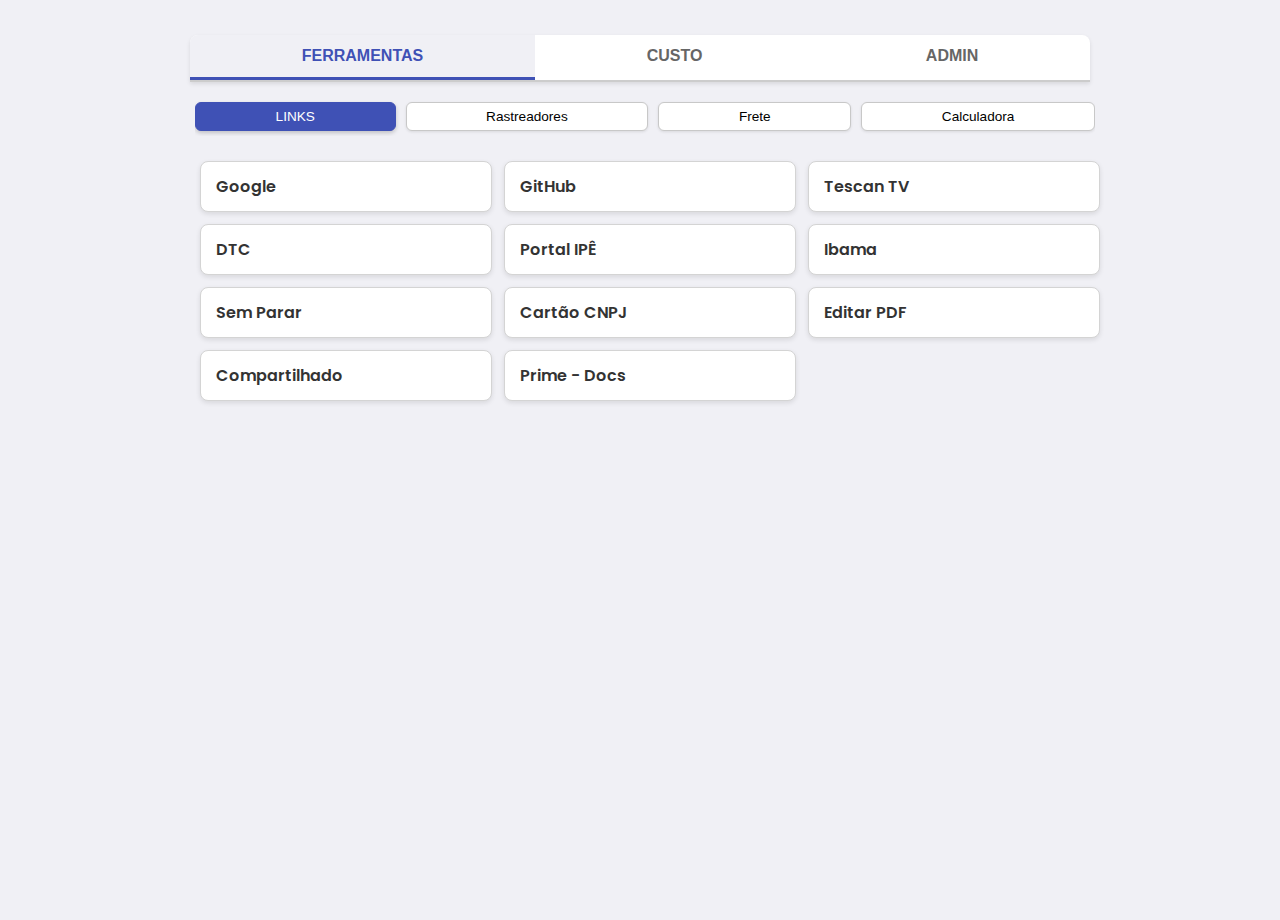
<file: index.html>
<html lang="pt-BR" data-lt-installed="true"><head>
    <meta charset="UTF-8">
    <meta name="viewport" content="width=device-width, initial-scale=1.0">
    <title>Ferramentas Essenciais e Custo</title>
    
    <link href="https://fonts.googleapis.com/css2?family=Poppins:wght@400;600;700&amp;display=swap" rel="stylesheet">
    
    <style>
        /* -------------------------------------- */
        /* CSS: ESTILO GERAL E CORES PADRÃO */
        /* -------------------------------------- */
        :root {
            /* Cores Azuis e Cinzas (Minimalista) */
            --primary-color: #3f51b5; /* Azul Escuro Sutil (Contraste principal) */
            --primary-hover: #303f9f;
            --background-color: #f0f0f5; /* Cinza Claro Suave para o corpo */
            --card-bg: #ffffff; /* Fundo de cartões/contêineres */
            --shadow-light: rgba(0, 0, 0, 0.1);
            --shadow-dark: rgba(0, 0, 0, 0.2);
            
            /* Cores de Destaque */
            --delete-color: #d32f2f; /* Vermelho para deletar */
            --admin-color: #ffb300; /* Amarelo/Laranja para Admin/Atenção */
            --success-color: #43a047; /* Verde para Sucesso/Gerar */
            --operator-color: #ff9800; /* Laranja para Operadores da Calculadora */
            
            --spacing-unit: 10px;
        }

        body {
            font-family: 'Poppins', sans-serif;
            background-color: var(--background-color);
            display: flex;
            flex-direction: column;
            align-items: center;
            min-height: 100vh;
            margin: 0;
            padding: var(--spacing-unit) 5px;
            color: #333;
            transition: background-color 0.3s;
        }

        header {
            width: 100%;
            max-width: 900px;
            text-align: center;
            margin-bottom: 5px;
            padding: 0 5px; 
            min-height: 10px;
        }
        
        h2 {
            font-size: 1.4em;
            color: #444;
            border-bottom: 2px solid var(--primary-color);
            padding-bottom: 5px;
            margin-bottom: 15px;
            text-align: center;
        }

        /* -------------------------------------- */
        /* CONTROLES DE ABAS (TABS) - PADRÃO APLICADO */
        /* -------------------------------------- */
        #tab-container {
            width: 100%;
            max-width: 900px;
            margin-top: 10px;
        }

        #tabs-menu {
            display: flex;
            justify-content: space-around; 
            border-bottom: 2px solid #ccc;
            flex-wrap: nowrap; 
            box-shadow: 0 2px 4px var(--shadow-light);
            background-color: var(--card-bg); /* Fundo para as abas */
            border-radius: 8px 8px 0 0;
            overflow: hidden;
        }

        .tab-button {
            flex-grow: 1; 
            padding: 12px 5px; 
            cursor: pointer;
            font-size: 1em;
            background: transparent; /* Fundo transparente para coesão */
            border: none;
            border-bottom: 3px solid transparent;
            font-weight: 600;
            color: #666;
            transition: all 0.3s ease; 
            white-space: nowrap; 
            text-align: center;
            margin: 0;
        }

        .tab-button:hover {
             background-color: var(--background-color);
             color: var(--primary-color);
        }

        .tab-button.active {
            border-bottom-color: var(--primary-color);
            color: var(--primary-color);
            background-color: var(--background-color);
        }
        
        /* Sub-Abas - PADRÃO APLICADO */
        #sub-tabs {
            display: flex;
            justify-content: center;
            margin: 15px 0;
            gap: 10px;
            flex-wrap: nowrap; /* Impede a quebra de linha por padrão */
            overflow-x: auto; /* Permite scroll horizontal se não couber */
            padding: 5px 0;
        }
        
        #sub-tabs .sub-tab-button {
            padding: 6px 8px; /* Reduzido para mobile */
            background-color: var(--card-bg); 
            border: 1px solid #c8c8c8;
            border-radius: 6px;
            font-size: 0.85em; /* Reduzido para mobile */
            cursor: pointer;
            font-weight: 500;
            transition: all 0.2s ease;
            box-shadow: 0 1px 3px var(--shadow-light);
            margin: 0;
            white-space: nowrap; /* Garante que os botões não quebrem o texto */
            flex-grow: 1;
        }
        
        #sub-tabs .sub-tab-button:hover {
            background-color: var(--background-color);
        }

        #sub-tabs .sub-tab-button.active {
            background-color: var(--primary-color);
            color: white;
            border-color: var(--primary-color);
            box-shadow: 0 2px 4px var(--shadow-dark);
        }

        .sub-tab-content {
            display: none;
            animation: fadeIn 0.4s;
        }

        .sub-tab-content.active {
            display: block;
        }

        .tab-content {
            display: none;
            padding: 0 5px;
            width: 100%;
            max-width: 900px;
        }

        .tab-content.active {
            display: block;
        }
        
        /* -------------------------------------- */
        /* LINKS COMO BOTÕES (PADRÃO APLICADO) */
        /* -------------------------------------- */
        
        #links-grid {
            display: grid;
            grid-template-columns: repeat(auto-fit, minmax(280px, 1fr)); 
            gap: 12px;
            max-width: 900px;
            width: 100%;
            padding: 10px 5px;
        }
        
        .link-item {
            /* Mantém o estilo limpo e clicável */
            display: flex;
            justify-content: space-between;
            align-items: center;
            text-decoration: none;
            color: #333;
            padding: 12px 15px;
            border-radius: 8px;
            background-color: var(--card-bg); 
            border: 1px solid #d4d4d4;
            box-shadow: 0 2px 5px var(--shadow-light);
            transition: all 0.2s ease;
            cursor: move; /* Cursor de movimento para indicar o Drag and Drop */
            overflow: hidden;
            font-weight: 600;
        }
        
        .link-item:hover {
            background-color: var(--background-color);
            transform: translateY(-2px);
            box-shadow: 0 4px 8px var(--shadow-dark);
        }
        
        /* Estilos Drag and Drop */
        .dragging {
            opacity: 0.4;
            transform: scale(0.98);
        }
        .drop-target-above {
            border-top: 3px solid var(--primary-color);
            padding-top: 9px; 
        }
        .drop-target-below {
            border-bottom: 3px solid var(--primary-color);
            padding-bottom: 9px;
        }

        .link-item .link-label {
            font-size: 1em;
            white-space: nowrap;
            overflow: hidden;
            text-overflow: ellipsis;
            flex-grow: 1;
            padding-right: 10px;
        }

        .link-item .delete-btn {
            background-color: var(--delete-color);
            color: white;
            border: none;
            border-radius: 4px;
            padding: 4px 8px;
            font-size: 0.8em;
            font-weight: 700;
            cursor: pointer;
            transition: background-color 0.2s;
        }
        
        .link-item .delete-btn:hover {
            background-color: #a30000;
        }
        
        /* -------------------------------------- */
        /* FORMULÁRIOS E INPUTS (PADRÃO APLICADO) */
        /* -------------------------------------- */
        
        .link-form-container {
            padding: 15px;
            border-radius: 8px;
            background-color: var(--card-bg);
            box-shadow: 0 4px 10px var(--shadow-light);
            margin-bottom: 15px;
        }

        input[type="text"], input[type="number"], input[type="password"], select, textarea, .link-form button {
            /* Estilo Padrão para TODOS os Inputs */
            padding: 10px;
            border: 1px solid #dcdde1;
            border-radius: 6px;
            box-sizing: border-box;
            font-size: 1em;
            transition: border-color 0.2s, box-shadow 0.2s;
            width: 100%; /* Garante que ocupam todo o espaço disponível */
            margin-bottom: 8px; /* Espaçamento padrão */
        }

        input:focus, select:focus, textarea:focus {
            border-color: var(--primary-color);
            box-shadow: 0 0 0 2px rgba(63, 81, 181, 0.2);
            outline: none;
        }

        .link-form button, #generator-btn, #admin-login-btn, #admin-auth-btn {
            /* Estilo Padrão para TODOS os Botões */
            cursor: pointer;
            font-weight: 600;
            color: white;
            border: none;
            padding: 10px;
            border-radius: 6px;
            transition: background-color 0.2s, transform 0.1s;
        }
        
        .link-form button[type="submit"], #add-category-btn {
            background-color: var(--primary-color);
        }

        .link-form button[type="submit"]:hover, #add-category-btn:hover {
            background-color: var(--primary-hover);
        }
        
        /* -------------------------------------- */
        /* ADMIN: GERENCIAMENTO DE CATEGORIAS */
        /* -------------------------------------- */
        #category-list {
            list-style: none;
            padding: 0;
            margin-top: 10px;
        }
        .category-item {
            display: flex;
            justify-content: space-between;
            align-items: center;
            padding: 8px 10px;
            border-bottom: 1px solid #eee;
            font-weight: 500;
        }
        .category-item:last-child {
            border-bottom: none;
        }
        .category-item button {
            background-color: var(--delete-color);
            color: white;
            border: none;
            border-radius: 4px;
            padding: 2px 6px;
            font-size: 0.8em;
            cursor: pointer;
        }
        .category-item button:hover {
            background-color: #a30000;
        }


        /* -------------------------------------- */
        /* CALCULADORA PADRÃO (VISUAL ARRUMADO) */
        /* -------------------------------------- */

        #basic-calculator {
            max-width: 300px;
            margin: 15px auto;
            background-color: var(--card-bg);
            border-radius: 12px;
            box-shadow: 0 6px 15px var(--shadow-dark);
            padding: 15px;
        }

        #calc-display {
            background-color: #e0e0e0; /* Fundo levemente cinza no visor */
            color: #1a1a1a;
            font-size: 2.5em;
            padding: 20px 10px;
            border-radius: 8px;
            margin-bottom: 15px;
            text-align: right;
            overflow-x: auto;
            font-weight: 300;
        }
        
        #calc-buttons {
            display: grid;
            grid-template-columns: repeat(4, 1fr);
            gap: 10px; /* Espaçamento entre os botões */
        }

        #calc-buttons button {
            padding: 18px 0; 
            font-size: 1.2em;
            background-color: #f8f8f8;
            border: none;
            border-radius: 50%; /* Botões Circulares */
            box-shadow: 0 2px 5px var(--shadow-light);
            cursor: pointer;
            font-weight: 600;
            transition: all 0.2s ease;
        }
        
        #calc-buttons button:hover {
            background-color: #fff;
            box-shadow: 0 4px 8px rgba(0, 0, 0, 0.15);
        }
        
        #calc-buttons button:active {
            transform: scale(0.95);
        }

        /* Cores Específicas da Calculadora */
        .operator {
            background-color: var(--operator-color) !important; 
            color: white;
        }
        .operator:hover {
            background-color: #e08e00 !important;
        }
        
        .clear-btn, .sign-btn, .percent-btn {
            background-color: #c8c8c8 !important; /* Cinza claro para funções */
            color: #333;
        }
        .clear-btn:hover, .sign-btn:hover, .percent-btn:hover {
             background-color: #b0b0b0 !important;
        }
        
        .equals-btn {
            background-color: var(--primary-color) !important; 
            color: white;
        }
        .equals-btn:hover {
            background-color: var(--primary-hover) !important;
        }
        
        /* Botão 0 ocupando duas colunas */
        #calc-buttons button[style*="grid-column: span 2;"] {
            border-radius: 30px; /* Arredondamento para o botão estendido */
        }
        
        /* -------------------------------------- */
        /* CALCULADORA CUSTO (PADRÃO APLICADO) */
        /* -------------------------------------- */

        #calculator-diesel-container { 
            max-width: 450px;
            margin: 0 auto;
        }
        
        .calc-input-group label {
            display: block;
            margin-bottom: 4px;
            font-weight: 500;
            color: #555;
            font-size: 0.95em;
        }

        #calc-result-box {
            margin-top: 20px;
            padding: 15px;
            background-color: var(--background-color);
            border-radius: 8px;
            border: 1px dashed #ccc;
        }

        #calc-result-box h4 {
            color: var(--primary-color);
            margin-top: 0;
            margin-bottom: 10px;
            text-align: center;
            border-bottom: 1px solid var(--primary-color);
            padding-bottom: 5px;
        }

        .result-grid {
            display: grid;
            grid-template-columns: repeat(2, 1fr);
            gap: 15px;
        }
        
        .result-item {
            background-color: var(--card-bg);
            padding: 10px;
            border-radius: 6px;
            text-align: center;
            box-shadow: 0 1px 4px var(--shadow-light);
        }

        .result-value {
            display: block;
            font-size: 1.2em;
            font-weight: 700;
            color: #1a1a1a;
        }

        .result-label {
            display: block;
            font-size: 0.8em;
            color: #777;
            margin-top: 3px;
        }


        /* -------------------------------------- */
        /* MEDIA QUERIES (RESPONSIVIDADE) */
        /* -------------------------------------- */
        @media (max-width: 600px) {
            
            .tab-button {
                padding: 10px 5px;
                font-size: 0.9em;
            }
            
            #links-grid {
                grid-template-columns: 1fr;
            }
            
            /* Calculadora Padrão */
            #basic-calculator {
                 max-width: 95%;
            }
             #calc-buttons button {
                padding: 14px 0;
                font-size: 1.1em;
                border-radius: 8px; /* No celular, botões quadrados são mais fáceis */
            }
            #calc-buttons button[style*="grid-column: span 2;"] {
                border-radius: 8px; 
            }
            
            /* Calculadora Custo */
            #calculator-diesel-container {
                 max-width: 95%;
            }
            .result-grid {
                grid-template-columns: 1fr; 
            }
        }
        
        /* Animação Padrão */
        @keyframes fadeIn {
            from { opacity: 0; transform: translateY(5px); }
            to { opacity: 1; transform: translateY(0); }
        }
    </style>
<style>._button_10caf_25{border-radius:8px;border:unset;cursor:pointer;transition:.3s}._button_10caf_25:disabled{opacity:.3;cursor:not-allowed}._button_default_10caf_35{background:transparent;color:#43434e}._button_default_10caf_35:hover{background:#f3f4f7}._button_default_10caf_35:active{background:#8e8e8e}._button_default_10caf_35 ._svg_10caf_45 *{fill:#43434e}._button_primary_10caf_48{background:#007eff;color:#fff}._button_primary_10caf_48:hover{background:#3398ff}._button_primary_10caf_48:active{background:#66b2ff}._button_primary_10caf_48 ._svg_10caf_45 *{fill:#fff}._button_link_10caf_61{background:transparent;color:#007eff}._button_link_10caf_61:hover{color:#3398ff}._button_link_10caf_61:active{color:#66b2ff}._button_link_10caf_61 ._svg_10caf_45 *{fill:#007eff}._button_link_10caf_61 ._svg_10caf_45 *:hover{fill:#3398ff}._button_link_10caf_61 ._svg_10caf_45 *:active{fill:#66b2ff}._button_large_10caf_80{padding:12px 16px}._button_large_10caf_80 *{font-size:16px}._button_medium_10caf_86{padding:8px 16px}._button_medium_10caf_86 *{font-size:16px}._button_small_10caf_92{padding:4px;min-height:24px}._button_small_10caf_92 *{font-size:12px}._flexBox_9xdww_14{flex-flow:unset}._gap_extraTiny_9xdww_18{gap:2px}._gap_tiny_9xdww_22{gap:4px}._gap_extraSmall_9xdww_26{gap:6px}._gap_small_9xdww_30{gap:8px}._gap_medium_9xdww_34{gap:16px}._gap_normal_9xdww_38{gap:24px}._gap_large_9xdww_42{gap:32px}._gap_xLarge_9xdww_46{gap:48px}._gap_xxLarge_9xdww_50{gap:56px}._gap_extraLarge_9xdww_54{gap:64px}._column_9xdww_58{flex-direction:column!important}._flexWrap_9xdww_62{flex-wrap:wrap}._popover_12uvb_1{position:fixed;padding:8px 10px;z-index:2147483647;background:#31363de6;border-radius:4px;color:#fff;font-size:14px}._buttons_12uvb_11{position:fixed;top:0;right:0;padding:8px;z-index:2147483647}._popup_hcu7e_1{position:fixed;z-index:2147483649;background:#ffffffe6;border-radius:4px;color:#000;font-size:14px;line-height:1.286;width:350px;-webkit-backdrop-filter:blur(2px);backdrop-filter:blur(2px);box-shadow:0 0 7px -5px #000}._popup_hcu7e_1:before{border-color:rgba(255,255,255,.9) transparent;border-width:0 7px 7px 7px;left:7px;top:-7px;border-style:solid;content:".";display:block;height:0;position:absolute;text-indent:-30000px;width:0}._color_hcu7e_27{width:20px;height:20px;cursor:pointer;flex-shrink:0}._styleContainer_hcu7e_34{white-space:nowrap;overflow:hidden;text-overflow:ellipsis}._extraTiny_dg7lc_14{padding:2px}._extraTinyVR_dg7lc_18{padding-top:2px;padding-bottom:2px}._extraTinyHR_dg7lc_23{padding-left:2px;padding-right:2px}._extraTinyTop_dg7lc_28{padding-top:2px}._extraTinyRight_dg7lc_32{padding-right:2px}._extraTinyBottom_dg7lc_36{padding-bottom:2px}._extraTinyLeft_dg7lc_40{padding-left:2px}._tiny_dg7lc_44{padding:4px}._tinyVR_dg7lc_48{padding-top:4px;padding-bottom:4px}._tinyHR_dg7lc_53{padding-left:4px;padding-right:4px}._tinyTop_dg7lc_58{padding-top:4px}._tinyRight_dg7lc_62{padding-right:4px}._tinyBottom_dg7lc_66{padding-bottom:4px}._tinyLeft_dg7lc_70{padding-left:4px}._extraSmall_dg7lc_74{padding:6px}._extraSmallVR_dg7lc_78{padding-top:6px;padding-bottom:6px}._extraSmallHR_dg7lc_83{padding-left:6px;padding-right:6px}._extraSmallTop_dg7lc_88{padding-top:6px}._extraSmallRight_dg7lc_92{padding-right:6px}._extraSmallBottom_dg7lc_96{padding-bottom:6px}._extraSmallLeft_dg7lc_100{padding-left:6px}._small_dg7lc_104{padding:8px}._smallVR_dg7lc_108{padding-top:8px;padding-bottom:8px}._smallHR_dg7lc_113{padding-left:8px;padding-right:8px}._smallTop_dg7lc_118{padding-top:8px}._smallRight_dg7lc_122{padding-right:8px}._smallBottom_dg7lc_126{padding-bottom:8px}._smallLeft_dg7lc_130{padding-left:8px}._medium_dg7lc_134{padding:16px}._mediumVR_dg7lc_138{padding-top:16px;padding-bottom:16px}._mediumHR_dg7lc_143{padding-left:16px;padding-right:16px}._mediumTop_dg7lc_148{padding-top:16px}._mediumRight_dg7lc_152{padding-right:16px}._mediumBottom_dg7lc_156{padding-bottom:16px}._mediumLeft_dg7lc_160{padding-left:16px}._normal_dg7lc_164{padding:24px}._normalVR_dg7lc_168{padding-top:24px;padding-bottom:24px}._normalHR_dg7lc_173{padding-left:24px;padding-right:24px}._normalTop_dg7lc_178{padding-top:24px}._normalRight_dg7lc_182{padding-right:24px}._normalBottom_dg7lc_186{padding-bottom:24px}._normalLeft_dg7lc_190{padding-left:24px}._large_dg7lc_194{padding:32px}._largeVR_dg7lc_198{padding-top:32px;padding-bottom:32px}._largeHR_dg7lc_203{padding-left:32px;padding-right:32px}._largeTop_dg7lc_208{padding-top:32px}._largeRight_dg7lc_212{padding-right:32px}._largeBottom_dg7lc_216{padding-bottom:32px}._largeLeft_dg7lc_220{padding-left:32px}._xLarge_dg7lc_224{padding:48px}._xLargeVR_dg7lc_228{padding-top:48px;padding-bottom:48px}._xLargeHR_dg7lc_233{padding-left:48px;padding-right:48px}._xLargeTop_dg7lc_238{padding-top:48px}._xLargeRight_dg7lc_242{padding-right:48px}._xLargeBottom_dg7lc_246{padding-bottom:48px}._xLargeLeft_dg7lc_250{padding-left:48px}._xxLarge_dg7lc_254{padding:56px}._xxLargeVR_dg7lc_258{padding-top:56px;padding-bottom:56px}._xxLargeHR_dg7lc_263{padding-left:56px;padding-right:56px}._xxLargeTop_dg7lc_268{padding-top:56px}._xxLargeRight_dg7lc_272{padding-right:56px}._xxLargeBottom_dg7lc_276{padding-bottom:56px}._xxLargeLeft_dg7lc_280{padding-left:56px}._extraLarge_dg7lc_284{padding:64px}._extraLargeVR_dg7lc_288{padding-top:64px;padding-bottom:64px}._extraLargeHR_dg7lc_293{padding-left:64px;padding-right:64px}._extraLargeTop_dg7lc_298{padding-top:64px}._extraLargeRight_dg7lc_302{padding-right:64px}._extraLargeBottom_dg7lc_306{padding-bottom:64px}._extraLargeLeft_dg7lc_310{padding-left:64px}._size_tiny_ldink_23,._size_tiny_ldink_23 *{font-size:12px}._size_small_ldink_27,._size_small_ldink_27 *{font-size:16px}._size_medium_ldink_31,._size_medium_ldink_31 *{font-size:18px}._size_large_ldink_35,._size_large_ldink_35 *{font-size:32px}._weight_thin_ldink_39,._weight_thin_ldink_39 *{font-weight:100}._weight_extraLight_ldink_43,._weight_extraLight_ldink_43 *{font-weight:200}._weight_light_ldink_47,._weight_light_ldink_47 *{font-weight:300}._weight_normal_ldink_51,._weight_normal_ldink_51 *{font-weight:400}._weight_medium_ldink_55,._weight_medium_ldink_55 *{font-weight:500}._weight_semiBold_ldink_59,._weight_semiBold_ldink_59 *{font-weight:600}._weight_bold_ldink_63,._weight_bold_ldink_63 *{font-weight:700}._weight_extraBold_ldink_67,._weight_extraBold_ldink_67 *{font-weight:800}._lineHeight_ldink_71{line-height:100%}._secondary_ldink_75{color:#8e8e8e}._modal_ib2ay_25{position:fixed;top:0;left:0;width:100%;height:100%;display:flex;justify-content:center;align-items:center;z-index:2147483649}._modal_ib2ay_25 ._background_ib2ay_36{position:absolute;top:0;left:0;width:100%;height:100%;transition:.3s;opacity:0;overflow:auto;background-color:color-mix(in srgb,#000000 60%,white 0%);-webkit-backdrop-filter:blur(2px);backdrop-filter:blur(2px)}._modal_ib2ay_25 ._window_ib2ay_48{min-width:280px;max-width:560px;background:#fff;border-radius:6px;padding:16px;z-index:1;position:relative;opacity:0;transform:scale(.01);transition:.3s;display:flex;flex-direction:column;box-shadow:0 2px 6px 2px #00000026,0 1px 2px #0000004d;overflow:auto}._modal_ib2ay_25 ._window_ib2ay_48 ._loading_ib2ay_64{position:absolute;width:100%;height:100%;top:0;left:0;background:#000000b3}._modal_ib2ay_25 ._window_ib2ay_48 ._loading_ib2ay_64 img{width:100px}._modal_visible_ib2ay_76 ._background_ib2ay_36{opacity:1}._modal_visible_ib2ay_76 ._window_ib2ay_48{opacity:1;transform:scale(1)}._modal_hidden_ib2ay_83 ._background_ib2ay_36{opacity:0}._modal_hidden_ib2ay_83 ._window_ib2ay_48{opacity:0;transform:scale(.01)}._modal_hiddenDone_ib2ay_90 ._background_ib2ay_36{opacity:0}._modal_hiddenDone_ib2ay_90 ._window_ib2ay_48{opacity:0;transform:scale(.01)}._color_13dyv_1{padding:0 8px;border-radius:8px;width:100%;box-shadow:0 0 7px -5px #000;font-weight:800;flex-shrink:0}
</style><meta id="dcngeagmmhegagicpcmpinaoklddcgon"><meta id="hcbeidgfmkgomnehecnfelbcppoifoee" name="Fiorilli Web Extension"><style>._button_10caf_25{border-radius:8px;border:unset;cursor:pointer;transition:.3s}._button_10caf_25:disabled{opacity:.3;cursor:not-allowed}._button_default_10caf_35{background:transparent;color:#43434e}._button_default_10caf_35:hover{background:#f3f4f7}._button_default_10caf_35:active{background:#8e8e8e}._button_default_10caf_35 ._svg_10caf_45 *{fill:#43434e}._button_primary_10caf_48{background:#007eff;color:#fff}._button_primary_10caf_48:hover{background:#3398ff}._button_primary_10caf_48:active{background:#66b2ff}._button_primary_10caf_48 ._svg_10caf_45 *{fill:#fff}._button_link_10caf_61{background:transparent;color:#007eff}._button_link_10caf_61:hover{color:#3398ff}._button_link_10caf_61:active{color:#66b2ff}._button_link_10caf_61 ._svg_10caf_45 *{fill:#007eff}._button_link_10caf_61 ._svg_10caf_45 *:hover{fill:#3398ff}._button_link_10caf_61 ._svg_10caf_45 *:active{fill:#66b2ff}._button_large_10caf_80{padding:12px 16px}._button_large_10caf_80 *{font-size:16px}._button_medium_10caf_86{padding:8px 16px}._button_medium_10caf_86 *{font-size:16px}._button_small_10caf_92{padding:4px;min-height:24px}._button_small_10caf_92 *{font-size:12px}._flexBox_9xdww_14{flex-flow:unset}._gap_extraTiny_9xdww_18{gap:2px}._gap_tiny_9xdww_22{gap:4px}._gap_extraSmall_9xdww_26{gap:6px}._gap_small_9xdww_30{gap:8px}._gap_medium_9xdww_34{gap:16px}._gap_normal_9xdww_38{gap:24px}._gap_large_9xdww_42{gap:32px}._gap_xLarge_9xdww_46{gap:48px}._gap_xxLarge_9xdww_50{gap:56px}._gap_extraLarge_9xdww_54{gap:64px}._column_9xdww_58{flex-direction:column!important}._flexWrap_9xdww_62{flex-wrap:wrap}._popover_12uvb_1{position:fixed;padding:8px 10px;z-index:2147483647;background:#31363de6;border-radius:4px;color:#fff;font-size:14px}._buttons_12uvb_11{position:fixed;top:0;right:0;padding:8px;z-index:2147483647}._popup_hcu7e_1{position:fixed;z-index:2147483649;background:#ffffffe6;border-radius:4px;color:#000;font-size:14px;line-height:1.286;width:350px;-webkit-backdrop-filter:blur(2px);backdrop-filter:blur(2px);box-shadow:0 0 7px -5px #000}._popup_hcu7e_1:before{border-color:rgba(255,255,255,.9) transparent;border-width:0 7px 7px 7px;left:7px;top:-7px;border-style:solid;content:".";display:block;height:0;position:absolute;text-indent:-30000px;width:0}._color_hcu7e_27{width:20px;height:20px;cursor:pointer;flex-shrink:0}._styleContainer_hcu7e_34{white-space:nowrap;overflow:hidden;text-overflow:ellipsis}._extraTiny_dg7lc_14{padding:2px}._extraTinyVR_dg7lc_18{padding-top:2px;padding-bottom:2px}._extraTinyHR_dg7lc_23{padding-left:2px;padding-right:2px}._extraTinyTop_dg7lc_28{padding-top:2px}._extraTinyRight_dg7lc_32{padding-right:2px}._extraTinyBottom_dg7lc_36{padding-bottom:2px}._extraTinyLeft_dg7lc_40{padding-left:2px}._tiny_dg7lc_44{padding:4px}._tinyVR_dg7lc_48{padding-top:4px;padding-bottom:4px}._tinyHR_dg7lc_53{padding-left:4px;padding-right:4px}._tinyTop_dg7lc_58{padding-top:4px}._tinyRight_dg7lc_62{padding-right:4px}._tinyBottom_dg7lc_66{padding-bottom:4px}._tinyLeft_dg7lc_70{padding-left:4px}._extraSmall_dg7lc_74{padding:6px}._extraSmallVR_dg7lc_78{padding-top:6px;padding-bottom:6px}._extraSmallHR_dg7lc_83{padding-left:6px;padding-right:6px}._extraSmallTop_dg7lc_88{padding-top:6px}._extraSmallRight_dg7lc_92{padding-right:6px}._extraSmallBottom_dg7lc_96{padding-bottom:6px}._extraSmallLeft_dg7lc_100{padding-left:6px}._small_dg7lc_104{padding:8px}._smallVR_dg7lc_108{padding-top:8px;padding-bottom:8px}._smallHR_dg7lc_113{padding-left:8px;padding-right:8px}._smallTop_dg7lc_118{padding-top:8px}._smallRight_dg7lc_122{padding-right:8px}._smallBottom_dg7lc_126{padding-bottom:8px}._smallLeft_dg7lc_130{padding-left:8px}._medium_dg7lc_134{padding:16px}._mediumVR_dg7lc_138{padding-top:16px;padding-bottom:16px}._mediumHR_dg7lc_143{padding-left:16px;padding-right:16px}._mediumTop_dg7lc_148{padding-top:16px}._mediumRight_dg7lc_152{padding-right:16px}._mediumBottom_dg7lc_156{padding-bottom:16px}._mediumLeft_dg7lc_160{padding-left:16px}._normal_dg7lc_164{padding:24px}._normalVR_dg7lc_168{padding-top:24px;padding-bottom:24px}._normalHR_dg7lc_173{padding-left:24px;padding-right:24px}._normalTop_dg7lc_178{padding-top:24px}._normalRight_dg7lc_182{padding-right:24px}._normalBottom_dg7lc_186{padding-bottom:24px}._normalLeft_dg7lc_190{padding-left:24px}._large_dg7lc_194{padding:32px}._largeVR_dg7lc_198{padding-top:32px;padding-bottom:32px}._largeHR_dg7lc_203{padding-left:32px;padding-right:32px}._largeTop_dg7lc_208{padding-top:32px}._largeRight_dg7lc_212{padding-right:32px}._largeBottom_dg7lc_216{padding-bottom:32px}._largeLeft_dg7lc_220{padding-left:32px}._xLarge_dg7lc_224{padding:48px}._xLargeVR_dg7lc_228{padding-top:48px;padding-bottom:48px}._xLargeHR_dg7lc_233{padding-left:48px;padding-right:48px}._xLargeTop_dg7lc_238{padding-top:48px}._xLargeRight_dg7lc_242{padding-right:48px}._xLargeBottom_dg7lc_246{padding-bottom:48px}._xLargeLeft_dg7lc_250{padding-left:48px}._xxLarge_dg7lc_254{padding:56px}._xxLargeVR_dg7lc_258{padding-top:56px;padding-bottom:56px}._xxLargeHR_dg7lc_263{padding-left:56px;padding-right:56px}._xxLargeTop_dg7lc_268{padding-top:56px}._xxLargeRight_dg7lc_272{padding-right:56px}._xxLargeBottom_dg7lc_276{padding-bottom:56px}._xxLargeLeft_dg7lc_280{padding-left:56px}._extraLarge_dg7lc_284{padding:64px}._extraLargeVR_dg7lc_288{padding-top:64px;padding-bottom:64px}._extraLargeHR_dg7lc_293{padding-left:64px;padding-right:64px}._extraLargeTop_dg7lc_298{padding-top:64px}._extraLargeRight_dg7lc_302{padding-right:64px}._extraLargeBottom_dg7lc_306{padding-bottom:64px}._extraLargeLeft_dg7lc_310{padding-left:64px}._size_tiny_ldink_23,._size_tiny_ldink_23 *{font-size:12px}._size_small_ldink_27,._size_small_ldink_27 *{font-size:16px}._size_medium_ldink_31,._size_medium_ldink_31 *{font-size:18px}._size_large_ldink_35,._size_large_ldink_35 *{font-size:32px}._weight_thin_ldink_39,._weight_thin_ldink_39 *{font-weight:100}._weight_extraLight_ldink_43,._weight_extraLight_ldink_43 *{font-weight:200}._weight_light_ldink_47,._weight_light_ldink_47 *{font-weight:300}._weight_normal_ldink_51,._weight_normal_ldink_51 *{font-weight:400}._weight_medium_ldink_55,._weight_medium_ldink_55 *{font-weight:500}._weight_semiBold_ldink_59,._weight_semiBold_ldink_59 *{font-weight:600}._weight_bold_ldink_63,._weight_bold_ldink_63 *{font-weight:700}._weight_extraBold_ldink_67,._weight_extraBold_ldink_67 *{font-weight:800}._lineHeight_ldink_71{line-height:100%}._secondary_ldink_75{color:#8e8e8e}._modal_ib2ay_25{position:fixed;top:0;left:0;width:100%;height:100%;display:flex;justify-content:center;align-items:center;z-index:2147483649}._modal_ib2ay_25 ._background_ib2ay_36{position:absolute;top:0;left:0;width:100%;height:100%;transition:.3s;opacity:0;overflow:auto;background-color:color-mix(in srgb,#000000 60%,white 0%);-webkit-backdrop-filter:blur(2px);backdrop-filter:blur(2px)}._modal_ib2ay_25 ._window_ib2ay_48{min-width:280px;max-width:560px;background:#fff;border-radius:6px;padding:16px;z-index:1;position:relative;opacity:0;transform:scale(.01);transition:.3s;display:flex;flex-direction:column;box-shadow:0 2px 6px 2px #00000026,0 1px 2px #0000004d;overflow:auto}._modal_ib2ay_25 ._window_ib2ay_48 ._loading_ib2ay_64{position:absolute;width:100%;height:100%;top:0;left:0;background:#000000b3}._modal_ib2ay_25 ._window_ib2ay_48 ._loading_ib2ay_64 img{width:100px}._modal_visible_ib2ay_76 ._background_ib2ay_36{opacity:1}._modal_visible_ib2ay_76 ._window_ib2ay_48{opacity:1;transform:scale(1)}._modal_hidden_ib2ay_83 ._background_ib2ay_36{opacity:0}._modal_hidden_ib2ay_83 ._window_ib2ay_48{opacity:0;transform:scale(.01)}._modal_hiddenDone_ib2ay_90 ._background_ib2ay_36{opacity:0}._modal_hiddenDone_ib2ay_90 ._window_ib2ay_48{opacity:0;transform:scale(.01)}._color_13dyv_1{padding:0 8px;border-radius:8px;width:100%;box-shadow:0 0 7px -5px #000;font-weight:800;flex-shrink:0}
</style><meta id="dcngeagmmhegagicpcmpinaoklddcgon"><meta id="hcbeidgfmkgomnehecnfelbcppoifoee" name="Fiorilli Web Extension"><style>._button_10caf_25{border-radius:8px;border:unset;cursor:pointer;transition:.3s}._button_10caf_25:disabled{opacity:.3;cursor:not-allowed}._button_default_10caf_35{background:transparent;color:#43434e}._button_default_10caf_35:hover{background:#f3f4f7}._button_default_10caf_35:active{background:#8e8e8e}._button_default_10caf_35 ._svg_10caf_45 *{fill:#43434e}._button_primary_10caf_48{background:#007eff;color:#fff}._button_primary_10caf_48:hover{background:#3398ff}._button_primary_10caf_48:active{background:#66b2ff}._button_primary_10caf_48 ._svg_10caf_45 *{fill:#fff}._button_link_10caf_61{background:transparent;color:#007eff}._button_link_10caf_61:hover{color:#3398ff}._button_link_10caf_61:active{color:#66b2ff}._button_link_10caf_61 ._svg_10caf_45 *{fill:#007eff}._button_link_10caf_61 ._svg_10caf_45 *:hover{fill:#3398ff}._button_link_10caf_61 ._svg_10caf_45 *:active{fill:#66b2ff}._button_large_10caf_80{padding:12px 16px}._button_large_10caf_80 *{font-size:16px}._button_medium_10caf_86{padding:8px 16px}._button_medium_10caf_86 *{font-size:16px}._button_small_10caf_92{padding:4px;min-height:24px}._button_small_10caf_92 *{font-size:12px}._flexBox_9xdww_14{flex-flow:unset}._gap_extraTiny_9xdww_18{gap:2px}._gap_tiny_9xdww_22{gap:4px}._gap_extraSmall_9xdww_26{gap:6px}._gap_small_9xdww_30{gap:8px}._gap_medium_9xdww_34{gap:16px}._gap_normal_9xdww_38{gap:24px}._gap_large_9xdww_42{gap:32px}._gap_xLarge_9xdww_46{gap:48px}._gap_xxLarge_9xdww_50{gap:56px}._gap_extraLarge_9xdww_54{gap:64px}._column_9xdww_58{flex-direction:column!important}._flexWrap_9xdww_62{flex-wrap:wrap}._popover_12uvb_1{position:fixed;padding:8px 10px;z-index:2147483647;background:#31363de6;border-radius:4px;color:#fff;font-size:14px}._buttons_12uvb_11{position:fixed;top:0;right:0;padding:8px;z-index:2147483647}._popup_hcu7e_1{position:fixed;z-index:2147483649;background:#ffffffe6;border-radius:4px;color:#000;font-size:14px;line-height:1.286;width:350px;-webkit-backdrop-filter:blur(2px);backdrop-filter:blur(2px);box-shadow:0 0 7px -5px #000}._popup_hcu7e_1:before{border-color:rgba(255,255,255,.9) transparent;border-width:0 7px 7px 7px;left:7px;top:-7px;border-style:solid;content:".";display:block;height:0;position:absolute;text-indent:-30000px;width:0}._color_hcu7e_27{width:20px;height:20px;cursor:pointer;flex-shrink:0}._styleContainer_hcu7e_34{white-space:nowrap;overflow:hidden;text-overflow:ellipsis}._extraTiny_dg7lc_14{padding:2px}._extraTinyVR_dg7lc_18{padding-top:2px;padding-bottom:2px}._extraTinyHR_dg7lc_23{padding-left:2px;padding-right:2px}._extraTinyTop_dg7lc_28{padding-top:2px}._extraTinyRight_dg7lc_32{padding-right:2px}._extraTinyBottom_dg7lc_36{padding-bottom:2px}._extraTinyLeft_dg7lc_40{padding-left:2px}._tiny_dg7lc_44{padding:4px}._tinyVR_dg7lc_48{padding-top:4px;padding-bottom:4px}._tinyHR_dg7lc_53{padding-left:4px;padding-right:4px}._tinyTop_dg7lc_58{padding-top:4px}._tinyRight_dg7lc_62{padding-right:4px}._tinyBottom_dg7lc_66{padding-bottom:4px}._tinyLeft_dg7lc_70{padding-left:4px}._extraSmall_dg7lc_74{padding:6px}._extraSmallVR_dg7lc_78{padding-top:6px;padding-bottom:6px}._extraSmallHR_dg7lc_83{padding-left:6px;padding-right:6px}._extraSmallTop_dg7lc_88{padding-top:6px}._extraSmallRight_dg7lc_92{padding-right:6px}._extraSmallBottom_dg7lc_96{padding-bottom:6px}._extraSmallLeft_dg7lc_100{padding-left:6px}._small_dg7lc_104{padding:8px}._smallVR_dg7lc_108{padding-top:8px;padding-bottom:8px}._smallHR_dg7lc_113{padding-left:8px;padding-right:8px}._smallTop_dg7lc_118{padding-top:8px}._smallRight_dg7lc_122{padding-right:8px}._smallBottom_dg7lc_126{padding-bottom:8px}._smallLeft_dg7lc_130{padding-left:8px}._medium_dg7lc_134{padding:16px}._mediumVR_dg7lc_138{padding-top:16px;padding-bottom:16px}._mediumHR_dg7lc_143{padding-left:16px;padding-right:16px}._mediumTop_dg7lc_148{padding-top:16px}._mediumRight_dg7lc_152{padding-right:16px}._mediumBottom_dg7lc_156{padding-bottom:16px}._mediumLeft_dg7lc_160{padding-left:16px}._normal_dg7lc_164{padding:24px}._normalVR_dg7lc_168{padding-top:24px;padding-bottom:24px}._normalHR_dg7lc_173{padding-left:24px;padding-right:24px}._normalTop_dg7lc_178{padding-top:24px}._normalRight_dg7lc_182{padding-right:24px}._normalBottom_dg7lc_186{padding-bottom:24px}._normalLeft_dg7lc_190{padding-left:24px}._large_dg7lc_194{padding:32px}._largeVR_dg7lc_198{padding-top:32px;padding-bottom:32px}._largeHR_dg7lc_203{padding-left:32px;padding-right:32px}._largeTop_dg7lc_208{padding-top:32px}._largeRight_dg7lc_212{padding-right:32px}._largeBottom_dg7lc_216{padding-bottom:32px}._largeLeft_dg7lc_220{padding-left:32px}._xLarge_dg7lc_224{padding:48px}._xLargeVR_dg7lc_228{padding-top:48px;padding-bottom:48px}._xLargeHR_dg7lc_233{padding-left:48px;padding-right:48px}._xLargeTop_dg7lc_238{padding-top:48px}._xLargeRight_dg7lc_242{padding-right:48px}._xLargeBottom_dg7lc_246{padding-bottom:48px}._xLargeLeft_dg7lc_250{padding-left:48px}._xxLarge_dg7lc_254{padding:56px}._xxLargeVR_dg7lc_258{padding-top:56px;padding-bottom:56px}._xxLargeHR_dg7lc_263{padding-left:56px;padding-right:56px}._xxLargeTop_dg7lc_268{padding-top:56px}._xxLargeRight_dg7lc_272{padding-right:56px}._xxLargeBottom_dg7lc_276{padding-bottom:56px}._xxLargeLeft_dg7lc_280{padding-left:56px}._extraLarge_dg7lc_284{padding:64px}._extraLargeVR_dg7lc_288{padding-top:64px;padding-bottom:64px}._extraLargeHR_dg7lc_293{padding-left:64px;padding-right:64px}._extraLargeTop_dg7lc_298{padding-top:64px}._extraLargeRight_dg7lc_302{padding-right:64px}._extraLargeBottom_dg7lc_306{padding-bottom:64px}._extraLargeLeft_dg7lc_310{padding-left:64px}._size_tiny_ldink_23,._size_tiny_ldink_23 *{font-size:12px}._size_small_ldink_27,._size_small_ldink_27 *{font-size:16px}._size_medium_ldink_31,._size_medium_ldink_31 *{font-size:18px}._size_large_ldink_35,._size_large_ldink_35 *{font-size:32px}._weight_thin_ldink_39,._weight_thin_ldink_39 *{font-weight:100}._weight_extraLight_ldink_43,._weight_extraLight_ldink_43 *{font-weight:200}._weight_light_ldink_47,._weight_light_ldink_47 *{font-weight:300}._weight_normal_ldink_51,._weight_normal_ldink_51 *{font-weight:400}._weight_medium_ldink_55,._weight_medium_ldink_55 *{font-weight:500}._weight_semiBold_ldink_59,._weight_semiBold_ldink_59 *{font-weight:600}._weight_bold_ldink_63,._weight_bold_ldink_63 *{font-weight:700}._weight_extraBold_ldink_67,._weight_extraBold_ldink_67 *{font-weight:800}._lineHeight_ldink_71{line-height:100%}._secondary_ldink_75{color:#8e8e8e}._modal_ib2ay_25{position:fixed;top:0;left:0;width:100%;height:100%;display:flex;justify-content:center;align-items:center;z-index:2147483649}._modal_ib2ay_25 ._background_ib2ay_36{position:absolute;top:0;left:0;width:100%;height:100%;transition:.3s;opacity:0;overflow:auto;background-color:color-mix(in srgb,#000000 60%,white 0%);-webkit-backdrop-filter:blur(2px);backdrop-filter:blur(2px)}._modal_ib2ay_25 ._window_ib2ay_48{min-width:280px;max-width:560px;background:#fff;border-radius:6px;padding:16px;z-index:1;position:relative;opacity:0;transform:scale(.01);transition:.3s;display:flex;flex-direction:column;box-shadow:0 2px 6px 2px #00000026,0 1px 2px #0000004d;overflow:auto}._modal_ib2ay_25 ._window_ib2ay_48 ._loading_ib2ay_64{position:absolute;width:100%;height:100%;top:0;left:0;background:#000000b3}._modal_ib2ay_25 ._window_ib2ay_48 ._loading_ib2ay_64 img{width:100px}._modal_visible_ib2ay_76 ._background_ib2ay_36{opacity:1}._modal_visible_ib2ay_76 ._window_ib2ay_48{opacity:1;transform:scale(1)}._modal_hidden_ib2ay_83 ._background_ib2ay_36{opacity:0}._modal_hidden_ib2ay_83 ._window_ib2ay_48{opacity:0;transform:scale(.01)}._modal_hiddenDone_ib2ay_90 ._background_ib2ay_36{opacity:0}._modal_hiddenDone_ib2ay_90 ._window_ib2ay_48{opacity:0;transform:scale(.01)}._color_13dyv_1{padding:0 8px;border-radius:8px;width:100%;box-shadow:0 0 7px -5px #000;font-weight:800;flex-shrink:0}
</style><meta id="dcngeagmmhegagicpcmpinaoklddcgon"><meta id="hcbeidgfmkgomnehecnfelbcppoifoee" name="Fiorilli Web Extension"><style>._button_10caf_25{border-radius:8px;border:unset;cursor:pointer;transition:.3s}._button_10caf_25:disabled{opacity:.3;cursor:not-allowed}._button_default_10caf_35{background:transparent;color:#43434e}._button_default_10caf_35:hover{background:#f3f4f7}._button_default_10caf_35:active{background:#8e8e8e}._button_default_10caf_35 ._svg_10caf_45 *{fill:#43434e}._button_primary_10caf_48{background:#007eff;color:#fff}._button_primary_10caf_48:hover{background:#3398ff}._button_primary_10caf_48:active{background:#66b2ff}._button_primary_10caf_48 ._svg_10caf_45 *{fill:#fff}._button_link_10caf_61{background:transparent;color:#007eff}._button_link_10caf_61:hover{color:#3398ff}._button_link_10caf_61:active{color:#66b2ff}._button_link_10caf_61 ._svg_10caf_45 *{fill:#007eff}._button_link_10caf_61 ._svg_10caf_45 *:hover{fill:#3398ff}._button_link_10caf_61 ._svg_10caf_45 *:active{fill:#66b2ff}._button_large_10caf_80{padding:12px 16px}._button_large_10caf_80 *{font-size:16px}._button_medium_10caf_86{padding:8px 16px}._button_medium_10caf_86 *{font-size:16px}._button_small_10caf_92{padding:4px;min-height:24px}._button_small_10caf_92 *{font-size:12px}._flexBox_9xdww_14{flex-flow:unset}._gap_extraTiny_9xdww_18{gap:2px}._gap_tiny_9xdww_22{gap:4px}._gap_extraSmall_9xdww_26{gap:6px}._gap_small_9xdww_30{gap:8px}._gap_medium_9xdww_34{gap:16px}._gap_normal_9xdww_38{gap:24px}._gap_large_9xdww_42{gap:32px}._gap_xLarge_9xdww_46{gap:48px}._gap_xxLarge_9xdww_50{gap:56px}._gap_extraLarge_9xdww_54{gap:64px}._column_9xdww_58{flex-direction:column!important}._flexWrap_9xdww_62{flex-wrap:wrap}._popover_12uvb_1{position:fixed;padding:8px 10px;z-index:2147483647;background:#31363de6;border-radius:4px;color:#fff;font-size:14px}._buttons_12uvb_11{position:fixed;top:0;right:0;padding:8px;z-index:2147483647}._popup_hcu7e_1{position:fixed;z-index:2147483649;background:#ffffffe6;border-radius:4px;color:#000;font-size:14px;line-height:1.286;width:350px;-webkit-backdrop-filter:blur(2px);backdrop-filter:blur(2px);box-shadow:0 0 7px -5px #000}._popup_hcu7e_1:before{border-color:rgba(255,255,255,.9) transparent;border-width:0 7px 7px 7px;left:7px;top:-7px;border-style:solid;content:".";display:block;height:0;position:absolute;text-indent:-30000px;width:0}._color_hcu7e_27{width:20px;height:20px;cursor:pointer;flex-shrink:0}._styleContainer_hcu7e_34{white-space:nowrap;overflow:hidden;text-overflow:ellipsis}._extraTiny_dg7lc_14{padding:2px}._extraTinyVR_dg7lc_18{padding-top:2px;padding-bottom:2px}._extraTinyHR_dg7lc_23{padding-left:2px;padding-right:2px}._extraTinyTop_dg7lc_28{padding-top:2px}._extraTinyRight_dg7lc_32{padding-right:2px}._extraTinyBottom_dg7lc_36{padding-bottom:2px}._extraTinyLeft_dg7lc_40{padding-left:2px}._tiny_dg7lc_44{padding:4px}._tinyVR_dg7lc_48{padding-top:4px;padding-bottom:4px}._tinyHR_dg7lc_53{padding-left:4px;padding-right:4px}._tinyTop_dg7lc_58{padding-top:4px}._tinyRight_dg7lc_62{padding-right:4px}._tinyBottom_dg7lc_66{padding-bottom:4px}._tinyLeft_dg7lc_70{padding-left:4px}._extraSmall_dg7lc_74{padding:6px}._extraSmallVR_dg7lc_78{padding-top:6px;padding-bottom:6px}._extraSmallHR_dg7lc_83{padding-left:6px;padding-right:6px}._extraSmallTop_dg7lc_88{padding-top:6px}._extraSmallRight_dg7lc_92{padding-right:6px}._extraSmallBottom_dg7lc_96{padding-bottom:6px}._extraSmallLeft_dg7lc_100{padding-left:6px}._small_dg7lc_104{padding:8px}._smallVR_dg7lc_108{padding-top:8px;padding-bottom:8px}._smallHR_dg7lc_113{padding-left:8px;padding-right:8px}._smallTop_dg7lc_118{padding-top:8px}._smallRight_dg7lc_122{padding-right:8px}._smallBottom_dg7lc_126{padding-bottom:8px}._smallLeft_dg7lc_130{padding-left:8px}._medium_dg7lc_134{padding:16px}._mediumVR_dg7lc_138{padding-top:16px;padding-bottom:16px}._mediumHR_dg7lc_143{padding-left:16px;padding-right:16px}._mediumTop_dg7lc_148{padding-top:16px}._mediumRight_dg7lc_152{padding-right:16px}._mediumBottom_dg7lc_156{padding-bottom:16px}._mediumLeft_dg7lc_160{padding-left:16px}._normal_dg7lc_164{padding:24px}._normalVR_dg7lc_168{padding-top:24px;padding-bottom:24px}._normalHR_dg7lc_173{padding-left:24px;padding-right:24px}._normalTop_dg7lc_178{padding-top:24px}._normalRight_dg7lc_182{padding-right:24px}._normalBottom_dg7lc_186{padding-bottom:24px}._normalLeft_dg7lc_190{padding-left:24px}._large_dg7lc_194{padding:32px}._largeVR_dg7lc_198{padding-top:32px;padding-bottom:32px}._largeHR_dg7lc_203{padding-left:32px;padding-right:32px}._largeTop_dg7lc_208{padding-top:32px}._largeRight_dg7lc_212{padding-right:32px}._largeBottom_dg7lc_216{padding-bottom:32px}._largeLeft_dg7lc_220{padding-left:32px}._xLarge_dg7lc_224{padding:48px}._xLargeVR_dg7lc_228{padding-top:48px;padding-bottom:48px}._xLargeHR_dg7lc_233{padding-left:48px;padding-right:48px}._xLargeTop_dg7lc_238{padding-top:48px}._xLargeRight_dg7lc_242{padding-right:48px}._xLargeBottom_dg7lc_246{padding-bottom:48px}._xLargeLeft_dg7lc_250{padding-left:48px}._xxLarge_dg7lc_254{padding:56px}._xxLargeVR_dg7lc_258{padding-top:56px;padding-bottom:56px}._xxLargeHR_dg7lc_263{padding-left:56px;padding-right:56px}._xxLargeTop_dg7lc_268{padding-top:56px}._xxLargeRight_dg7lc_272{padding-right:56px}._xxLargeBottom_dg7lc_276{padding-bottom:56px}._xxLargeLeft_dg7lc_280{padding-left:56px}._extraLarge_dg7lc_284{padding:64px}._extraLargeVR_dg7lc_288{padding-top:64px;padding-bottom:64px}._extraLargeHR_dg7lc_293{padding-left:64px;padding-right:64px}._extraLargeTop_dg7lc_298{padding-top:64px}._extraLargeRight_dg7lc_302{padding-right:64px}._extraLargeBottom_dg7lc_306{padding-bottom:64px}._extraLargeLeft_dg7lc_310{padding-left:64px}._size_tiny_ldink_23,._size_tiny_ldink_23 *{font-size:12px}._size_small_ldink_27,._size_small_ldink_27 *{font-size:16px}._size_medium_ldink_31,._size_medium_ldink_31 *{font-size:18px}._size_large_ldink_35,._size_large_ldink_35 *{font-size:32px}._weight_thin_ldink_39,._weight_thin_ldink_39 *{font-weight:100}._weight_extraLight_ldink_43,._weight_extraLight_ldink_43 *{font-weight:200}._weight_light_ldink_47,._weight_light_ldink_47 *{font-weight:300}._weight_normal_ldink_51,._weight_normal_ldink_51 *{font-weight:400}._weight_medium_ldink_55,._weight_medium_ldink_55 *{font-weight:500}._weight_semiBold_ldink_59,._weight_semiBold_ldink_59 *{font-weight:600}._weight_bold_ldink_63,._weight_bold_ldink_63 *{font-weight:700}._weight_extraBold_ldink_67,._weight_extraBold_ldink_67 *{font-weight:800}._lineHeight_ldink_71{line-height:100%}._secondary_ldink_75{color:#8e8e8e}._modal_ib2ay_25{position:fixed;top:0;left:0;width:100%;height:100%;display:flex;justify-content:center;align-items:center;z-index:2147483649}._modal_ib2ay_25 ._background_ib2ay_36{position:absolute;top:0;left:0;width:100%;height:100%;transition:.3s;opacity:0;overflow:auto;background-color:color-mix(in srgb,#000000 60%,white 0%);-webkit-backdrop-filter:blur(2px);backdrop-filter:blur(2px)}._modal_ib2ay_25 ._window_ib2ay_48{min-width:280px;max-width:560px;background:#fff;border-radius:6px;padding:16px;z-index:1;position:relative;opacity:0;transform:scale(.01);transition:.3s;display:flex;flex-direction:column;box-shadow:0 2px 6px 2px #00000026,0 1px 2px #0000004d;overflow:auto}._modal_ib2ay_25 ._window_ib2ay_48 ._loading_ib2ay_64{position:absolute;width:100%;height:100%;top:0;left:0;background:#000000b3}._modal_ib2ay_25 ._window_ib2ay_48 ._loading_ib2ay_64 img{width:100px}._modal_visible_ib2ay_76 ._background_ib2ay_36{opacity:1}._modal_visible_ib2ay_76 ._window_ib2ay_48{opacity:1;transform:scale(1)}._modal_hidden_ib2ay_83 ._background_ib2ay_36{opacity:0}._modal_hidden_ib2ay_83 ._window_ib2ay_48{opacity:0;transform:scale(.01)}._modal_hiddenDone_ib2ay_90 ._background_ib2ay_36{opacity:0}._modal_hiddenDone_ib2ay_90 ._window_ib2ay_48{opacity:0;transform:scale(.01)}._color_13dyv_1{padding:0 8px;border-radius:8px;width:100%;box-shadow:0 0 7px -5px #000;font-weight:800;flex-shrink:0}
</style><meta id="dcngeagmmhegagicpcmpinaoklddcgon"><meta id="hcbeidgfmkgomnehecnfelbcppoifoee" name="Fiorilli Web Extension"></head>
<body class="admin-mode-disabled admin-mode">

    <header>
        </header>

    <div id="tab-container">
        
        <div id="tabs-menu">
            <button class="tab-button" data-tab="links">FERRAMENTAS</button>
            <button class="tab-button" data-tab="calculator">CUSTO</button>
            <button class="tab-button active" data-tab="admin">ADMIN</button>
        </div>

        <div id="links-content" class="tab-content">
            
            <div id="sub-tabs"><button class="sub-tab-button active" data-sub-tab="Ferramentas">LINKS</button><button class="sub-tab-button" data-sub-tab="Rastreadores">Rastreadores</button><button class="sub-tab-button" data-sub-tab="Frete">Frete</button><button class="sub-tab-button" data-sub-tab="basic-calc">Calculadora</button></div>
            
            <div id="basic-calc-sub-content" class="sub-tab-content">
                <div id="basic-calculator">
                    <div id="calc-display">0</div>
                    <div id="calc-buttons">
                        <button class="clear-btn">C</button>
                        <button class="sign-btn">±</button>
                        <button class="percent-btn">%</button>
                        <button class="operator">/</button>
                        
                        <button data-value="7">7</button>
                        <button data-value="8">8</button>
                        <button data-value="9">9</button>
                        <button class="operator">*</button>
                        
                        <button data-value="4">4</button>
                        <button data-value="5">5</button>
                        <button data-value="6">6</button>
                        <button class="operator">-</button>
                        
                        <button data-value="1">1</button>
                        <button data-value="2">2</button>
                        <button data-value="3">3</button>
                        <button class="operator">+</button>
                        
                        <button data-value="0" style="grid-column: span 2;">0</button>
                        <button data-value=".">.</button>
                        <button class="equals-btn">=</button>
                    </div>
                </div>
            </div>
            
            <div id="links-only-sub-content" class="sub-tab-content active">
                <main id="links-grid"><a href="https://www.google.com" target="_blank" class="link-item" data-url="https://www.google.com" data-index="0" draggable="true"><span class="link-label">Google</span><button class="delete-btn">X</button></a><a href="https://github.com" target="_blank" class="link-item" data-url="https://github.com" data-index="1" draggable="true"><span class="link-label">GitHub</span><button class="delete-btn">X</button></a><a href="http://tescan.tcn.dns-cloud.net:8083/index.aspx?empresa=001&amp;filial=01&amp;codmotorista=041625931&amp;carga=S&amp;descargaProgramada=S" target="_blank" class="link-item" data-url="http://tescan.tcn.dns-cloud.net:8083/index.aspx?empresa=001&amp;filial=01&amp;codmotorista=041625931&amp;carga=S&amp;descargaProgramada=S" data-index="2" draggable="true"><span class="link-label">Tescan TV</span><button class="delete-btn">X</button></a><a href="https://petrow.com.br/dtc_canedo/" target="_blank" class="link-item" data-url="https://petrow.com.br/dtc_canedo/" data-index="3" draggable="true"><span class="link-label">DTC</span><button class="delete-btn">X</button></a><a href="https://portal.meioambiente.go.gov.br/portal/inicio.mago" target="_blank" class="link-item" data-url="https://portal.meioambiente.go.gov.br/portal/inicio.mago" data-index="4" draggable="true"><span class="link-label">Portal IPÊ</span><button class="delete-btn">X</button></a><a href="https://servicos.ibama.gov.br/ctfcd/" target="_blank" class="link-item" data-url="https://servicos.ibama.gov.br/ctfcd/" data-index="5" draggable="true"><span class="link-label">Ibama</span><button class="delete-btn">X</button></a><a href="https://www.sempararempresas.com.br/login" target="_blank" class="link-item" data-url="https://www.sempararempresas.com.br/login" data-index="6" draggable="true"><span class="link-label">Sem Parar</span><button class="delete-btn">X</button></a><a href="https://portaldatransparencia.gov.br/pessoa-juridica/00799366000172" target="_blank" class="link-item" data-url="https://portaldatransparencia.gov.br/pessoa-juridica/00799366000172" data-index="7" draggable="true"><span class="link-label">Cartão CNPJ</span><button class="delete-btn">X</button></a><a href="https://tools.pdf24.org/pt/" target="_blank" class="link-item" data-url="https://tools.pdf24.org/pt/" data-index="8" draggable="true"><span class="link-label">Editar PDF</span><button class="delete-btn">X</button></a><a href="https://drive.google.com/drive/folders/18jYYeHxC4n0wjrpVVismiS8aQjg7RECK" target="_blank" class="link-item" data-url="https://drive.google.com/drive/folders/18jYYeHxC4n0wjrpVVismiS8aQjg7RECK" data-index="9" draggable="true"><span class="link-label">Compartilhado</span><button class="delete-btn">X</button></a><a href="https://drive.google.com/drive/folders/1--w8IjcItI-rA4OWmYiQ-k_HeZx3r1Z1" target="_blank" class="link-item" data-url="https://drive.google.com/drive/folders/1--w8IjcItI-rA4OWmYiQ-k_HeZx3r1Z1" data-index="10" draggable="true"><span class="link-label">Prime - Docs</span><button class="delete-btn">X</button></a></main>
            </div>
            
        </div>

        <div id="calculator-content" class="tab-content">
            <div id="calculator-diesel-container" class="link-form-container">
                <h2>Cálculo de Consumo e Frete</h2>
    
                <div class="calc-input-group">
                    <label for="km-total">1. KM Total (Distância)</label>
                    <input type="number" id="km-total" step="1" placeholder="Ex: 500 km" required="">
                </div>
                
                <div class="calc-input-group">
                    <label for="valor-km">2. Valor KM Rodado (R$/km)</label>
                    <input type="number" id="valor-km" step="0.01" placeholder="Ex: 5.50 R$/km" required="">
                </div>
    
                <div class="calc-input-group">
                    <label for="media">3. Média do Veículo (km/L)</label>
                    <input type="number" id="media" step="0.1" placeholder="Ex: 10.5 km/L" required="">
                </div>
    
                <div class="calc-input-group">
                    <label for="valor-litro">4. Valor do Litro (R$/L)</label>
                    <input type="number" id="valor-litro" step="0.01" placeholder="Ex: 5.89 R$/L" required="">
                </div>
                
                <div id="calc-result-box">
                    <h4>Resultados Financeiros</h4>
                    
                    <div class="result-grid">
                        <div class="result-item">
                            <span class="result-value" id="frete-total">R$&nbsp;2.800,00</span>
                            <span class="result-label">Frete Total</span>
                        </div>
    
                        <div class="result-item">
                            <span class="result-value" id="custo-diesel">R$&nbsp;920,00</span>
                            <span class="result-label">Custo Diesel</span>
                        </div>
    
                        <div class="result-item">
                            <span class="result-value" id="litros-necessarios">160,00 L</span>
                            <span class="result-label">Litros Necessários</span>
                        </div>
    
                        <div class="result-item">
                            <span class="result-value" id="percentual-custo">32,86%</span>
                            <span class="result-label">% Custo / Frete</span>
                        </div>
                    </div>
    
                </div>
            </div>
        </div>
        
        <div id="admin-content" class="tab-content active">
             
             <div id="admin-auth-box" class="link-form-container">
                 <button id="admin-login-btn">Sair do Modo Admin</button>
                 <span id="admin-status" style="display: inline-block;">ADMIN</span> 
                 <div class="flex-controls">
                    <input type="password" id="admin-password-input" placeholder="Senha" style="display: none;">
                    <button id="admin-auth-btn" style="display: none;">Entrar</button>
                 </div>
             </div>
             
             <div id="top-controls">
                 
                <div id="category-manager-container" class="link-form-container" style="display: block;">
                    <h3>Gerenciar Categorias de Links</h3>
                    <p style="font-size:0.85em; color:#777;">* A categoria 'Ferramentas' (Links) é o padrão e não pode ser removida.</p>
                    <div style="display: flex; gap: 8px;">
                        <input type="text" id="new-category-input" placeholder="Nome da Nova Categoria (Ex: Suporte)" required="">
                        <button id="add-category-btn" style="min-width: 120px; flex-shrink: 0;">Adicionar</button>
                    </div>
                    <ul id="category-list"><li class="category-item">Ferramentas<span style="font-size: 0.8em; color: rgb(153, 153, 153);"> (Fixo - LINKS)</span></li><li class="category-item">Rastreadores<button>X</button></li><li class="category-item">Frete<button>X</button></li></ul>
                </div>
                 
                <div id="admin-form-container" class="link-form-container" style="display: block;">
                    <h3>Gerenciar Links Padrão (Fixos)</h3>
                    <form id="admin-add-link-form" class="link-form">
                        <input type="text" id="admin-link-input" placeholder="URL: www.fixo.com" required="">
                        <input type="text" id="admin-label-input" placeholder="Nome Fixo" required="">
                        <select id="admin-category-select" required=""><option value="Ferramentas">Ferramentas</option><option value="Rastreadores">Rastreadores</option><option value="Frete">Frete</option></select>
                        <button type="submit">Salvar Link Padrão</button>
                    </form>

                    <div id="generator-box">
                        <button id="generator-btn">Gerar Código Final (Copiar e Salvar)</button>
                        <textarea id="output-code" placeholder="O código HTML completo aparecerá aqui após clicar no botão."></textarea>
                    </div>

                </div>
            </div>
            
        </div>

    </div>
    
    <script>
        // --- CHAVES PARA ARMAZENAMENTO LOCAL ---
        const ADMIN_LINKS_KEY = 'admin_links_padrao_v3'; 
        const USER_ORDER_KEY = 'user_links_order_v3'; 
        const CATEGORIES_KEY = 'admin_categories_list_v1';
        const ADMIN_PASSWORD = 'prime.admin'; 
        
        // ** LISTA DE CATEGORIAS PADRÃO EMBUTIDA **
        const DEFAULT_CATEGORIES_JSON = '["Ferramentas","Rastreadores","Frete"]'; 
        
        // ** LISTA DE LINKS PADRÃO EMBUTIDA NO HTML **
        const DEFAULT_LINKS_JSON = '[{"url":"https://lukasnovais.github.io/PRIME-COTACAO/","label":"Calcular Frete","category":"Frete","type":"admin"},{"url":"https://lukasnovais.github.io/Frete-ICMS/","label":"Calcular Frete + ICMS","category":"Frete","type":"admin"},{"url":"https://transtrackrastreamento.com.br/login/index.php","label":"TransTrack","category":"Rastreadores","type":"admin"},{"url":"https://srv.sigasat.com.br/dev/","label":"SigaSat","category":"Rastreadores","type":"admin"},{"url":"https://www.rastrearblock.com.br/","label":"Rastrear Block","category":"Rastreadores","type":"admin"},{"url":"https://pooltrack.logicasolucoes.com.br/monitoramento/index","label":"Placa - QTS3H15 / OWO6F37","category":"Rastreadores","type":"admin"},{"url":"https://gyncontrol.com.br/sistema","label":"Placa - OQF2B60","category":"Rastreadores","type":"admin"},{"url":"https://fulltrackapp.com/emp/16198-impacto","label":"Placa - JYI2I43","category":"Rastreadores","type":"admin"},{"url":"https://livemonitor.rio.cloud/#/map/b6f2ead6-9e75-4303-9680-b087fe4da148?assetIds=b6f2ead6-9e75-4303-9680-b087fe4da148&lat=-16.70414240021545&lng=-49.10889102281655&z=16","label":"Placa - SDH6G89","category":"Rastreadores","type":"admin"},{"url":"https://www.google.com","label":"Google","category":"Ferramentas","type":"admin"},{"url":"https://github.com","label":"GitHub","category":"Ferramentas","type":"admin"},{"url":"http://tescan.tcn.dns-cloud.net:8083/index.aspx?empresa=001&filial=01&codmotorista=041625931&carga=S&descargaProgramada=S","label":"Tescan TV","category":"Ferramentas","type":"admin"},{"url":"https://petrow.com.br/dtc_canedo/","label":"DTC","category":"Ferramentas","type":"admin"},{"url":"https://portal.meioambiente.go.gov.br/portal/inicio.mago","label":"Portal IPÊ","category":"Ferramentas","type":"admin"},{"url":"https://servicos.ibama.gov.br/ctfcd/","label":"Ibama","category":"Ferramentas","type":"admin"},{"url":"https://www.sempararempresas.com.br/login","label":"Sem Parar","category":"Ferramentas","type":"admin"},{"url":"https://portaldatransparencia.gov.br/pessoa-juridica/00799366000172","label":"Cartão CNPJ","category":"Ferramentas","type":"admin"},{"url":"https://tools.pdf24.org/pt/","label":"Editar PDF","category":"Ferramentas","type":"admin"},{"url":"https://drive.google.com/drive/folders/18jYYeHxC4n0wjrpVVismiS8aQjg7RECK","label":"Compartilhado","category":"Ferramentas","type":"admin"},{"url":"https://drive.google.com/drive/folders/1--w8IjcItI-rA4OWmYiQ-k_HeZx3r1Z1","label":"Prime - Docs","category":"Ferramentas","type":"admin"}]';
        // -----------------------------------------------------------

        // --- Variáveis DOM e de Estado ---
        const linksContainer = document.getElementById('links-grid');
        const tabsMenu = document.getElementById('tabs-menu');
        
        const subTabsMenu = document.getElementById('sub-tabs');
        
        const adminAddForm = document.getElementById('admin-add-link-form');
        const adminLoginBtn = document.getElementById('admin-login-btn');
        const adminAuthBtn = document.getElementById('admin-auth-btn');
        const adminPasswordInput = document.getElementById('admin-password-input');
        const adminAuthBox = document.getElementById('admin-auth-box');
        const adminStatus = document.getElementById('admin-status');
        const generatorBtn = document.getElementById('generator-btn');
        const outputCodeArea = document.getElementById('output-code');
        
        // Elementos para Gerenciamento de Categorias
        const categoryManagerContainer = document.getElementById('category-manager-container');
        const newCategoryInput = document.getElementById('new-category-input');
        const addCategoryBtn = document.getElementById('add-category-btn');
        const categoryListUL = document.getElementById('category-list');
        
        let activeCategory = 'Ferramentas'; 
        let isAdmin = false;
        let draggedItem = null; 

        // ----------------------------------------
        // 1. FUNÇÕES DE ACESSO AO LOCALSTORAGE
        // ----------------------------------------
        
        function loadAdminLinks() {
            const storedLinks = localStorage.getItem(ADMIN_LINKS_KEY);
            return storedLinks ? JSON.parse(storedLinks) : JSON.parse(DEFAULT_LINKS_JSON);
        }

        function saveAdminLinks(links) {
            localStorage.setItem(ADMIN_LINKS_KEY, JSON.stringify(links));
        }
        
        function loadCategories() {
            const storedCategories = localStorage.getItem(CATEGORIES_KEY);
            let categories = storedCategories ? JSON.parse(storedCategories) : JSON.parse(DEFAULT_CATEGORIES_JSON);
            
            // Garante que "Ferramentas" (Links) esteja sempre na primeira posição
            if (categories.includes("Ferramentas")) {
                categories = categories.filter(c => c !== "Ferramentas");
                categories.unshift("Ferramentas");
            } else {
                 categories.unshift("Ferramentas");
            }
            
            return categories;
        }

        function saveCategories(categories) {
            // Remove categorias reservadas (como a calculadora) antes de salvar, se houver
            const linksCategories = categories.filter(c => c !== 'basic-calc');
            localStorage.setItem(CATEGORIES_KEY, JSON.stringify(linksCategories));
        }
        
        function loadUserOrder(category) {
            const orderMap = JSON.parse(localStorage.getItem(USER_ORDER_KEY) || '{}');
            return orderMap[category] || null;
        }

        function saveUserOrder(category, linksArray) {
            const orderMap = JSON.parse(localStorage.getItem(USER_ORDER_KEY) || '{}');
            orderMap[category] = linksArray.map(link => link.url);
            localStorage.setItem(USER_ORDER_KEY, JSON.stringify(orderMap));
        }


        // ----------------------------------------
        // 2. LÓGICA DA CALCULADORA PADRÃO (BÁSICA) 
        // ----------------------------------------
        const display = document.getElementById('calc-display');
        const buttons = document.getElementById('calc-buttons');
        let currentInput = '0';
        let operator = null;
        let previousInput = null;
        let waitingForSecondOperand = false;
        let lastResultCalculated = false;

        function updateDisplay() {
            // Limita o número de dígitos para evitar estouro, usando notação científica se necessário
            display.textContent = currentInput.length > 10 && !waitingForSecondOperand && !currentInput.includes('E') ? 
                                 parseFloat(currentInput).toPrecision(8) : 
                                 currentInput;
            if (display.textContent.length > 15) { // Para telas pequenas
                display.textContent = parseFloat(currentInput).toExponential(5);
            }
        }
        
        function clear() {
            currentInput = '0';
            operator = null;
            previousInput = null;
            waitingForSecondOperand = false;
            lastResultCalculated = false;
            updateDisplay();
        }

        function inputDigit(digit) {
            if (currentInput === 'Erro') {
                currentInput = '0';
            }
            // Impede adição de mais dígitos se já tiver 15 (aprox)
            if (currentInput.length >= 15 && !waitingForSecondOperand && !lastResultCalculated) return;
            
            if (waitingForSecondOperand || lastResultCalculated) {
                currentInput = digit;
                waitingForSecondOperand = false;
                lastResultCalculated = false;
            } else {
                currentInput = currentInput === '0' ? digit : currentInput + digit;
            }
            updateDisplay();
        }

        function inputDecimal() {
            if (currentInput === 'Erro') {
                currentInput = '0';
            }
            if (waitingForSecondOperand || lastResultCalculated) {
                currentInput = '0.';
                waitingForSecondOperand = false;
                lastResultCalculated = false;
                updateDisplay();
                return;
            }
            if (!currentInput.includes('.')) {
                currentInput += '.';
            }
            updateDisplay();
        }
        
        function performCalculation() {
            const prev = parseFloat(previousInput);
            const current = parseFloat(currentInput);
            if (isNaN(prev) || isNaN(current)) return current;
            
            let result;
            if (operator === '+') {
                result = prev + current;
            } else if (operator === '-') {
                result = prev - current;
            } else if (operator === '*') {
                result = prev * current;
            } else if (operator === '/') {
                if (current === 0) return 'Erro';
                result = prev / current;
            }
            return String(result);
        }

        function handleOperator(nextOperator) {
            if (currentInput === 'Erro') {
                clear();
                return;
            }
            if (operator && waitingForSecondOperand) {
                operator = nextOperator;
                lastResultCalculated = false;
                return;
            }

            if (previousInput === null || lastResultCalculated) {
                previousInput = currentInput;
            } else if (operator) {
                const result = performCalculation();
                if (result === 'Erro') {
                    currentInput = 'Erro';
                    previousInput = null;
                    operator = null;
                    lastResultCalculated = true;
                    updateDisplay();
                    return;
                }
                currentInput = result;
                previousInput = currentInput;
            }
            
            waitingForSecondOperand = true;
            operator = nextOperator;
            lastResultCalculated = false;
            updateDisplay();
        }
        
        function handleSignChange() {
            if (currentInput === 'Erro') return;
            currentInput = String(parseFloat(currentInput) * -1);
            updateDisplay();
        }

        function handlePercentage() {
            if (currentInput === 'Erro') return;
            const current = parseFloat(currentInput);
            if (operator && previousInput !== null) {
                const prev = parseFloat(previousInput);
                const result = (prev * current) / 100;
                currentInput = String(result);
            } else {
                currentInput = String(current / 100);
            }
            waitingForSecondOperand = false;
            lastResultCalculated = false;
            updateDisplay();
        }
        
        // CORREÇÃO: Listener da Calculadora reescrito para usar data-value/textContent
        buttons.addEventListener('click', (event) => {
            const { target } = event;
            if (!target.matches('button')) return;

            const buttonValue = target.dataset.value || target.textContent;

            if (target.classList.contains('operator')) {
                handleOperator(target.textContent);
            } else if (target.classList.contains('clear-btn')) {
                clear();
            } else if (target.classList.contains('sign-btn')) {
                handleSignChange();
            } else if (target.classList.contains('percent-btn')) {
                handlePercentage();
            } else if (target.classList.contains('equals-btn')) {
                if (operator && previousInput !== null) {
                    const result = performCalculation();
                    if (result === 'Erro') {
                         currentInput = 'Erro';
                    } else {
                        currentInput = result;
                    }
                    operator = null;
                    previousInput = null;
                    waitingForSecondOperand = false;
                    lastResultCalculated = true;
                    updateDisplay();
                }
            } else if (buttonValue === '.') {
                inputDecimal();
            } else if (!isNaN(parseFloat(buttonValue)) && isFinite(buttonValue)) {
                inputDigit(buttonValue);
            }
        });


        // ----------------------------------------
        // 3. LÓGICA DA CALCULADORA DE CUSTO (DIESEL) 
        // ----------------------------------------
        
        const kmTotalInput = document.getElementById('km-total');
        const valorKmInput = document.getElementById('valor-km');
        const mediaInput = document.getElementById('media');
        const valorLitroInput = document.getElementById('valor-litro');
        const freteOutput = document.getElementById('frete-total');
        const litrosOutput = document.getElementById('litros-necessarios');
        const custoDieselOutput = document.getElementById('custo-diesel');
        const percentualCustoOutput = document.getElementById('percentual-custo');

        function formatCurrency(value) {
            return new Intl.NumberFormat('pt-BR', { style: 'currency', currency: 'BRL' }).format(value);
        }

        function formatLiters(value) {
            return parseFloat(value).toFixed(2).replace('.', ',') + ' L';
        }
        
        function formatPercent(value) {
            return parseFloat(value).toFixed(2).replace('.', ',') + '%';
        }

        function calculateDieselConsumption() {
            const kmTotal = parseFloat(kmTotalInput.value || 0);
            const valorKm = parseFloat(valorKmInput.value || 0);
            const media = parseFloat(mediaInput.value || 0);
            const valorLitro = parseFloat(valorLitroInput.value || 0);

            let freteTotal = 0;
            let litrosNecessarios = 0;
            let custoDiesel = 0;
            let percentualCusto = 0;

            freteTotal = kmTotal * valorKm;

            if (media > 0) {
                litrosNecessarios = kmTotal / media;
            }

            custoDiesel = litrosNecessarios * valorLitro;

            if (freteTotal > 0) {
                percentualCusto = (custoDiesel / freteTotal) * 100;
            }
            
            freteOutput.textContent = formatCurrency(freteTotal);
            litrosOutput.textContent = formatLiters(litrosNecessarios);
            custoDieselOutput.textContent = formatCurrency(custoDiesel);
            percentualCustoOutput.textContent = formatPercent(percentualCusto);
        }
        
        kmTotalInput.addEventListener('input', calculateDieselConsumption);
        valorKmInput.addEventListener('input', calculateDieselConsumption);
        mediaInput.addEventListener('input', calculateDieselConsumption);
        valorLitroInput.addEventListener('input', calculateDieselConsumption);


        // ----------------------------------------
        // 4. LÓGICA DE ABAS (PRINCIPAIS E SUB)
        // ----------------------------------------
        
        // Função para redenrizar dinamicamente as sub-abas de Links
        function renderSubTabs() {
            const categories = loadCategories();
            subTabsMenu.innerHTML = '';
            
            // Adiciona as categorias de Links
            categories.forEach(category => {
                const isLinksMain = category === 'Ferramentas';
                const label = isLinksMain ? 'LINKS' : category;
                
                const button = document.createElement('button');
                button.classList.add('sub-tab-button');
                button.setAttribute('data-sub-tab', category);
                button.textContent = label;
                
                if (category === activeCategory) {
                    button.classList.add('active');
                }
                
                subTabsMenu.appendChild(button);
            });
            
            // Adiciona a sub-aba fixa da Calculadora
            const calcButton = document.createElement('button');
            calcButton.classList.add('sub-tab-button');
            calcButton.setAttribute('data-sub-tab', 'basic-calc');
            calcButton.textContent = 'Calculadora';
            
            if (activeCategory === 'basic-calc') {
                calcButton.classList.add('active');
            }
            subTabsMenu.appendChild(calcButton);
        }
        
        function showMainTab(tabName) {
            document.querySelectorAll('.tab-content').forEach(content => {
                content.classList.remove('active');
            });
            document.querySelectorAll('#tabs-menu .tab-button').forEach(button => {
                button.classList.remove('active');
            });

            const targetContent = document.querySelector(`#${tabName}-content`);
            if (targetContent) {
                targetContent.classList.add('active');
                document.querySelector(`#tabs-menu .tab-button[data-tab="${tabName}"]`).classList.add('active');
            }

            if (tabName === 'calculator') {
                calculateDieselConsumption(); 
            }
            
            if (tabName === 'links') {
                // Redesenha as sub-abas (caso uma nova tenha sido adicionada/removida)
                renderSubTabs(); 
                
                const currentCategories = loadCategories();
                // Garante que a categoria ativa exista ou volta para o padrão
                const availableTabs = [...currentCategories, 'basic-calc'];
                if (!availableTabs.includes(activeCategory)) {
                    activeCategory = 'Ferramentas';
                }
                
                // Garante que a sub-aba correta seja mostrada ao mudar para 'links'
                showSubTab(activeCategory);
            }
        }
        
        function showSubTab(subTabName) {
            activeCategory = subTabName; 

            // Desativa todos os conteúdos de sub-abas e botões
            document.getElementById('basic-calc-sub-content').classList.remove('active');
            document.getElementById('links-only-sub-content').classList.remove('active');
            
            // É importante renderizar os botões aqui para que o estado "active" seja aplicado corretamente
            renderSubTabs(); 

            // Ativa o botão correto e conteúdo
            const targetSubButton = document.querySelector(`#sub-tabs .sub-tab-button[data-sub-tab="${subTabName}"]`);
            if (targetSubButton) {
                targetSubButton.classList.add('active');
            }
                
            if (subTabName === 'basic-calc') {
                document.getElementById('basic-calc-sub-content').classList.add('active');
                linksContainer.innerHTML = '';
                clear(); 
            } else {
                document.getElementById('links-only-sub-content').classList.add('active');
                renderLinks(subTabName);
            }
        }
        
        tabsMenu.addEventListener('click', (e) => {
            if (e.target.classList.contains('tab-button')) {
                const tabName = e.target.dataset.tab;
                showMainTab(tabName);
            }
        });
        
        // Listener para as sub-abas (delegado ao container)
        subTabsMenu.addEventListener('click', (e) => {
             if (e.target.classList.contains('sub-tab-button')) {
                const subTabName = e.target.dataset.subTab; 
                showSubTab(subTabName);
            }
        });


        // ----------------------------------------
        // 5. LÓGICA DE DRAG AND DROP E ADMIN 
        // ----------------------------------------

        function updateAdminMode(status) {
            isAdmin = status;
            document.body.classList.toggle('admin-mode', status); 
            adminLoginBtn.textContent = status ? 'Sair do Modo Admin' : 'Acesso Admin';
            adminStatus.style.display = status ? 'inline-block' : 'none'; 

            document.getElementById('admin-form-container').style.display = status ? 'block' : 'none';
            categoryManagerContainer.style.display = status ? 'block' : 'none';

            adminAuthBox.classList.remove('active');
            adminPasswordInput.style.display = 'none';
            adminAuthBtn.style.display = 'none';
            adminPasswordInput.value = '';
            outputCodeArea.value = '';
            
            // Renderiza novamente a lista de links e as categorias (para habilitar X)
            if (activeCategory !== 'basic-calc') {
                renderLinks(activeCategory);
            }
            renderCategoryManager();
        }
        
        function createLinkItem(linkData, index) {
            const { url, label } = linkData;
            
            const link = document.createElement('a');
            link.href = url;
            link.target = "_blank";
            link.classList.add('link-item');
            link.setAttribute('data-url', url); 
            link.setAttribute('data-index', index); 
            
            link.setAttribute('draggable', 'true');
            link.addEventListener('dragstart', handleDragStart);
            link.addEventListener('dragend', handleDragEnd);
            link.addEventListener('dragover', handleDragOver);
            link.addEventListener('dragleave', (e) => {
                e.target.closest('.link-item').classList.remove('drop-target-above', 'drop-target-below');
            });
            link.addEventListener('drop', handleDrop);
            
            const span = document.createElement('span');
            span.classList.add('link-label');
            span.textContent = label;
            
            link.appendChild(span);
            
            if (isAdmin) {
                const deleteBtn = document.createElement('button');
                deleteBtn.textContent = 'X';
                deleteBtn.classList.add('delete-btn');
                deleteBtn.addEventListener('click', (e) => {
                    e.preventDefault();
                    e.stopPropagation();
                    
                    if (confirm(`Remover o link fixo "${label}"?`)) {
                        handleDeleteAdminLink(url, linkData.category);
                    }
                });
                link.appendChild(deleteBtn);
            }
            return link;
        }

        function handleDragStart(e) { 
            draggedItem = e.target;
            e.dataTransfer.effectAllowed = 'move';
            e.dataTransfer.setData('text/plain', draggedItem.dataset.url);
            setTimeout(() => { e.target.classList.add('dragging'); }, 0);
        }

        function handleDragEnd(e) { 
            e.target.classList.remove('dragging');
            linksContainer.querySelectorAll('.drop-target-above, .drop-target-below').forEach(el => {
                el.classList.remove('drop-target-above', 'drop-target-below');
            });
            draggedItem = null;
        }

        function handleDragOver(e) { 
            e.preventDefault();
            const target = e.target.closest('.link-item');
            if (!target || target === draggedItem) return;

            linksContainer.querySelectorAll('.drop-target-above, .drop-target-below').forEach(el => {
                el.classList.remove('drop-target-above', 'drop-target-below');
            });
            
            const rect = target.getBoundingClientRect();
            const midpoint = rect.y + rect.height / 2;

            if (e.clientY < midpoint) {
                target.classList.add('drop-target-above');
            } else {
                target.classList.add('drop-target-below');
            }
        }

        function handleDrop(e) { 
            e.preventDefault();
            
            const target = e.target.closest('.link-item');
            if (!target || target === draggedItem) return;

            const draggedUrl = draggedItem.dataset.url;
            
            const currentLinksElements = Array.from(linksContainer.querySelectorAll('.link-item'));
            const currentUrls = currentLinksElements.map(el => el.dataset.url);
            
            const draggedIndex = currentUrls.indexOf(draggedUrl);
            const targetUrl = target.dataset.url;
            let targetIndex = currentUrls.indexOf(targetUrl);

            if (draggedIndex === -1 || targetIndex === -1) return;

            const [movedUrl] = currentUrls.splice(draggedIndex, 1);
            
            let dropPosition = targetIndex;
            if (target.classList.contains('drop-target-below')) {
                dropPosition = targetIndex + 1;
            } else if (dropPosition > draggedIndex) {
                 dropPosition = targetIndex;
            }
            
            currentUrls.splice(dropPosition, 0, movedUrl);

            if (isAdmin) {
                updateGlobalLinkOrder(currentUrls);
                outputCodeArea.value = 'Links alterados globalmente. Clique em "Gerar Código Final" para salvar a nova ordem no código.';
            } else {
                const allLinks = loadAdminLinks().filter(link => link.category === activeCategory);
                const newOrderedLinks = currentUrls.map(url => allLinks.find(link => link.url === url));
                saveUserOrder(activeCategory, newOrderedLinks.filter(Boolean)); 
            }
            
            renderLinks(activeCategory);
        }
        
        function updateGlobalLinkOrder(orderedUrls) {
            let links = loadAdminLinks();
            const otherLinks = links.filter(link => link.category !== activeCategory);
            
            const activeLinks = orderedUrls
                .map(url => links.find(link => link.url === url && link.category === activeCategory))
                .filter(Boolean);

            const newLinks = [...otherLinks, ...activeLinks];
            saveAdminLinks(newLinks);
        }
        
        function handleDeleteAdminLink(urlToDelete, category) { 
            let links = loadAdminLinks();
            
            const indexToRemove = links.findIndex(link => link.url === urlToDelete && link.category === category);
            if (indexToRemove > -1) {
                links.splice(indexToRemove, 1);
            }

            saveAdminLinks(links);
            
            const orderMap = JSON.parse(localStorage.getItem(USER_ORDER_KEY) || '{}');
            delete orderMap[category];
            localStorage.setItem(USER_ORDER_KEY, JSON.stringify(orderMap));
            
            renderLinks(activeCategory);
            outputCodeArea.value = 'Link excluído. Clique em "Gerar Código Final" para salvar a alteração no código.';
        }
        
        function renderLinks(category) { 
            activeCategory = category;
            linksContainer.innerHTML = '';
            
            if (category === 'basic-calc') return;

            let allLinks = loadAdminLinks();
            let adminLinks = allLinks.filter(link => link.category === category);
            
            const userOrderUrls = loadUserOrder(category);
            
            if (userOrderUrls && userOrderUrls.length > 0) {
                let orderedLinks = userOrderUrls.map(url => adminLinks.find(link => link.url === url)).filter(Boolean);
                
                const existingUrlsInOrder = orderedLinks.map(link => link.url);
                adminLinks.forEach(link => {
                    if (!existingUrlsInOrder.includes(link.url)) {
                        orderedLinks.push(link);
                    }
                });
                adminLinks = orderedLinks;
            }

            adminLinks.forEach((linkData, index) => {
                const item = createLinkItem(linkData, index);
                linksContainer.appendChild(item);
            });
            
            if (adminLinks.length === 0) {
                 linksContainer.innerHTML = `<p style="width: 100%; text-align: center; color: #777;">Nenhum atalho encontrado na categoria "${category}".</p>`;
            }
        }
        
        
        // ----------------------------------------
        // 6. NOVO: GERENCIAMENTO DE CATEGORIAS
        // ----------------------------------------
        
        function renderCategoryManager() {
            if (!isAdmin) return;
            
            const categories = loadCategories(); 
            categoryListUL.innerHTML = '';
            
            categories.forEach(category => {
                if (category === 'basic-calc') return; // Ignora a calculadora na lista de gerenciamento
                
                const li = document.createElement('li');
                li.classList.add('category-item');
                li.textContent = category;
                
                if (category !== 'Ferramentas') {
                    const removeBtn = document.createElement('button');
                    removeBtn.textContent = 'X';
                    removeBtn.addEventListener('click', () => {
                        if (confirm(`Tem certeza que deseja remover a categoria "${category}"? Todos os links dela serão apagados!`)) {
                            handleDeleteCategory(category);
                        }
                    });
                    li.appendChild(removeBtn);
                } else {
                    const span = document.createElement('span');
                    span.style.fontSize = '0.8em';
                    span.style.color = '#999';
                    span.textContent = ' (Fixo - LINKS)';
                    li.appendChild(span);
                }
                
                categoryListUL.appendChild(li);
            });
            
            // Atualiza o select de links
            initializeCategorySelect();
        }
        
        function handleAddCategory() {
            const newName = newCategoryInput.value.trim();
            if (newName.length < 2 || newName.toLowerCase() === 'basic-calc') {
                alert('Nome de categoria inválido ou reservado.');
                return;
            }
            
            let categories = loadCategories();
            if (categories.includes(newName)) {
                alert('Essa categoria já existe.');
                return;
            }
            
            categories.push(newName);
            saveCategories(categories);
            newCategoryInput.value = '';
            
            renderCategoryManager();
            renderSubTabs();
            outputCodeArea.value = `Nova categoria "${newName}" adicionada. Clique em "Gerar Código Final" para salvar a alteração no código.`;
        }
        
        function handleDeleteCategory(categoryToDelete) {
            let categories = loadCategories();
            categories = categories.filter(c => c !== categoryToDelete);
            
            // 1. Apaga os links desta categoria
            let links = loadAdminLinks();
            links = links.filter(link => link.category !== categoryToDelete);
            saveAdminLinks(links);
            
            // 2. Salva as novas categorias
            saveCategories(categories);
            
            // 3. Atualiza a interface
            if (activeCategory === categoryToDelete) {
                // Ao deletar a categoria ativa, volta para a primeira categoria de links (Ferramentas)
                showSubTab('Ferramentas'); 
            }
            renderCategoryManager();
            renderSubTabs();
            
            outputCodeArea.value = `Categoria "${categoryToDelete}" removida junto com seus links. Clique em "Gerar Código Final" para salvar a alteração no código.`;
        }

        addCategoryBtn.addEventListener('click', handleAddCategory);
        newCategoryInput.addEventListener('keypress', (e) => {
            if (e.key === 'Enter') {
                e.preventDefault();
                handleAddCategory();
            }
        });


        // ----------------------------------------
        // 7. LISTENERS E INICIALIZAÇÃO
        // ----------------------------------------
        
        function initializeCategorySelect() { 
            const adminSelect = document.getElementById('admin-category-select');
            const categories = loadCategories();
            
            adminSelect.innerHTML = '';
            
            categories.forEach(category => {
                if (category !== 'basic-calc') {
                    adminSelect.insertAdjacentHTML('beforeend', `<option value="${category}">${category}</option>`);
                }
            });
        }
        
        function handleAddLink(event) { 
            event.preventDefault();
            
            if (!isAdmin) return;

            const form = event.target;
            const url = form.querySelector('input[placeholder^="URL"]').value.trim();
            const label = form.querySelector('input[placeholder^="Nome"]').value.trim();
            const categorySelected = form.querySelector('select').value;

            if (url && label && categorySelected) {
                let finalUrl = (url.startsWith('http') ? url : 'https://' + url);
                
                let links = loadAdminLinks();
                if (!links.some(link => link.url === finalUrl)) {
                    links.push({ url: finalUrl, label: label, category: categorySelected, type: 'admin' });
                    saveAdminLinks(links);
                    
                    if (categorySelected === activeCategory) {
                        renderLinks(categorySelected);
                    }
                    form.reset();
                    outputCodeArea.value = 'Novo link adicionado. Clique em "Gerar Código Final" para salvar a alteração.';
                } else {
                    alert('Link fixo já existe!');
                }
            }
        }
        
        function generateFinalHtml() { 
            let links = loadAdminLinks();
            let categories = loadCategories();
            
            // Remove categorias reservadas (como a calculadora) antes de gerar o código-fonte
            categories = categories.filter(c => c !== 'basic-calc'); 
            
            if(isAdmin) {
                 const currentUrls = Array.from(linksContainer.querySelectorAll('.link-item')).map(el => el.dataset.url);
                 updateGlobalLinkOrder(currentUrls);
                 links = loadAdminLinks(); 
            }

            const newJsonString = JSON.stringify(links);
            const newCategoriesString = JSON.stringify(categories);
            
            let templateHtml = document.documentElement.outerHTML;

            // Substitui a variável DEFAULT_CATEGORIES_JSON
            const categoriesRegex = /(const\s+DEFAULT_CATEGORIES_JSON\s+=\s+')([^']+?)(';)/;
            templateHtml = templateHtml.replace(categoriesRegex, `$1${newCategoriesString}$3`);

            // Substitui a variável DEFAULT_LINKS_JSON
            const linksRegex = /(const\s+DEFAULT_LINKS_JSON\s+=\s+')([^']+?)(';)/;
            const newHtml = templateHtml.replace(linksRegex, `$1${newJsonString}$3`);

            outputCodeArea.value = newHtml;
            outputCodeArea.select();
            
            try {
                document.execCommand('copy');
                generatorBtn.textContent = 'Copiado para a área de transferência! (Substitua no seu host)';
                setTimeout(() => {
                    generatorBtn.textContent = 'Gerar Código Final (Copiar e Salvar)';
                }, 3000);
            } catch (err) {
                generatorBtn.textContent = 'Código gerado. Copie o texto da caixa e substitua no seu host!';
            }
        }
        

        adminAddForm.addEventListener('submit', handleAddLink);
        generatorBtn.addEventListener('click', generateFinalHtml);

        // --- Lógica de Login Admin ---
        adminLoginBtn.addEventListener('click', () => { 
            if (isAdmin) {
                updateAdminMode(false);
            } else {
                adminAuthBox.classList.add('active');
                adminPasswordInput.style.display = 'block';
                adminAuthBtn.style.display = 'block';
                adminPasswordInput.focus();
            }
        });

        adminAuthBtn.addEventListener('click', () => { 
            const password = adminPasswordInput.value;
            if (password === ADMIN_PASSWORD) {
                updateAdminMode(true);
            } else {
                alert("Senha incorreta!");
                adminPasswordInput.value = '';
                adminPasswordInput.focus();
            }
        });
        
        adminPasswordInput.addEventListener('keypress', (e) => { 
            if (e.key === 'Enter') {
                adminAuthBtn.click();
            }
        });

        // --- Inicialização Principal ---
        document.addEventListener('DOMContentLoaded', () => {
            clear(); 
            initializeCategorySelect();
            
            // Define o estado inicial da aba: pega a primeira categoria de links disponível
            const initialCategory = loadCategories()[0] || 'Ferramentas';
            activeCategory = initialCategory;
            
            showSubTab(initialCategory); 
            showMainTab('links'); 
            
            updateAdminMode(false);
        });

    </script>


<div></div>
<div></div>
<div></div>
</body><div></div></html>
</file>
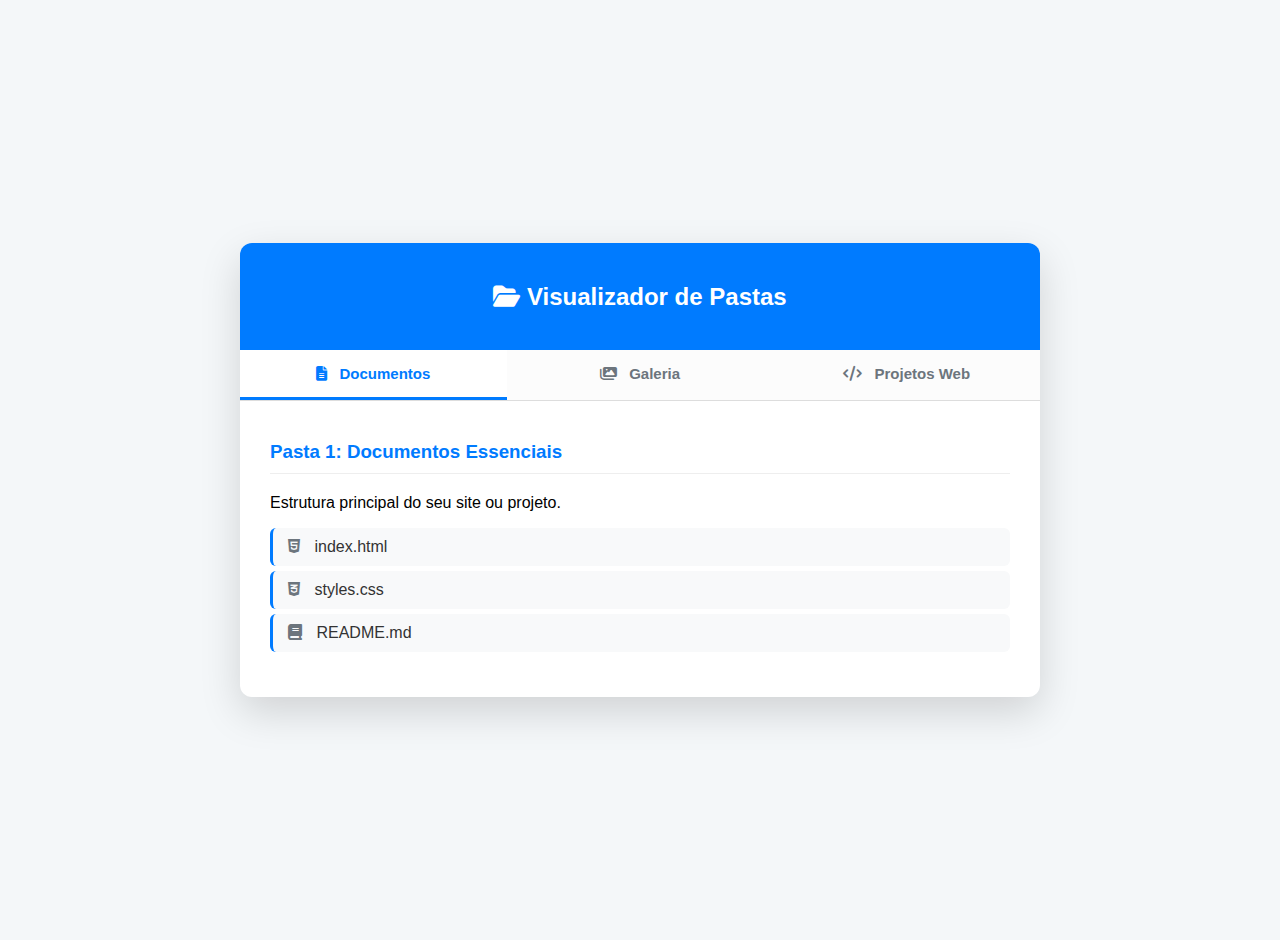
<file: Abas Modernas/Index.html>
<!DOCTYPE html>
<html lang="pt-br">
<head>
    <meta charset="UTF-8">
    <meta name="viewport" content="width=device-width, initial-scale=1.0">
    <title>Visualizador de Pastas Moderno | Meu Repositório</title>
    <link rel="stylesheet" href="styles.css">
    <link rel="stylesheet" href="https://cdnjs.cloudflare.com/ajax/libs/font-awesome/6.5.2/css/all.min.css">
</head>
<body>

    <div class="tabs-container">
        <header class="tabs-header">
            <h2><i class="fas fa-folder-open"></i> Visualizador de Pastas</h2>
        </header>
        
        <div class="tab-list">
            <button class="tab-button active" data-tab="tab1">
                <i class="fas fa-file-alt"></i> Documentos
            </button>
            <button class="tab-button" data-tab="tab2">
                <i class="fas fa-images"></i> Galeria
            </button>
            <button class="tab-button" data-tab="tab3">
                <i class="fas fa-code"></i> Projetos Web
            </button>
        </div>

        <div class="tab-content-container">
            <div id="tab1" class="tab-panel active">
                <h3>Pasta 1: Documentos Essenciais</h3>
                <p>Estrutura principal do seu site ou projeto.</p>
                <div class="file-item"><i class="fab fa-html5"></i> index.html</div>
                <div class="file-item"><i class="fab fa-css3-alt"></i> styles.css</div>
                <div class="file-item"><i class="fas fa-book"></i> README.md</div>
            </div>

            <div id="tab2" class="tab-panel">
                <h3>Pasta 2: Imagens e Mídia</h3>
                <p>Arquivos visuais e ícones.</p>
                <div class="file-item"><i class="fas fa-image"></i> logo-empresa.png</div>
                <div class="file-item"><i class="fas fa-icons"></i> favicon.ico</div>
            </div>

            <div id="tab3" class="tab-panel">
                <h3>Pasta 3: Projetos Web</h3>
                <p>Pastas de outros projetos.</p>
                <div class="file-item folder"><i class="fas fa-folder"></i> landing-page-simples/</div>
                <div class="file-item folder"><i class="fas fa-folder"></i> portifolio-v2/</div>
                <div class="file-item folder"><i class="fas fa-folder"></i> app-react/</div>
            </div>
        </div>
    </div>

    <script src="script.js"></script>
</body>
</html>
</file>
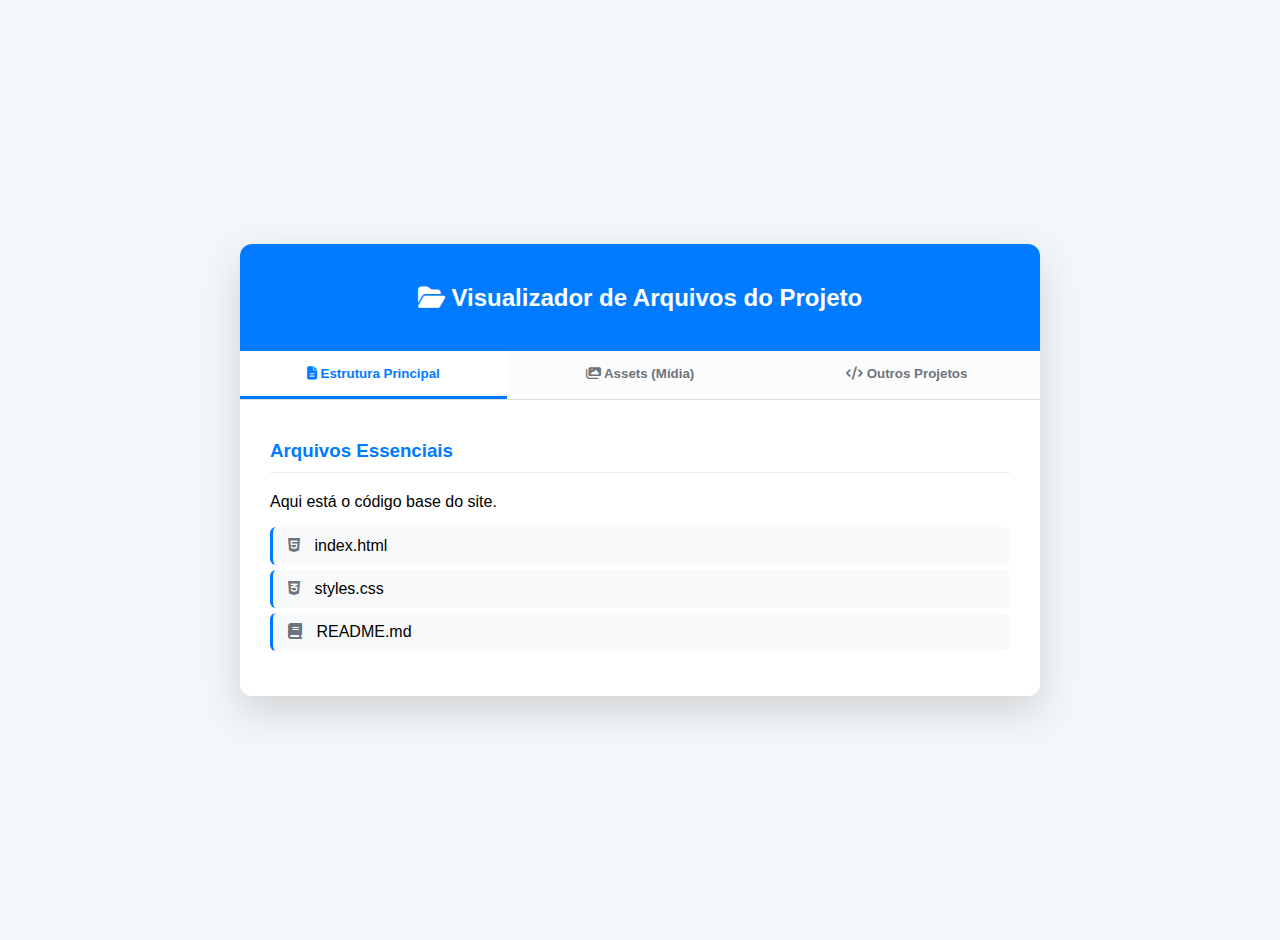
<file: docs/INDEX.HTML>
<!DOCTYPE html>
<html lang="pt-br">
<head>
    <meta charset="UTF-8">
    <meta name="viewport" content="width=device-width, initial-scale=1.0">
    <title>Visualizador de Pastas Moderno</title>
    <link rel="stylesheet" href="styles.css">
    <link rel="stylesheet" href="https://cdnjs.cloudflare.com/ajax/libs/font-awesome/6.5.2/css/all.min.css">
</head>
<body>

    <div class="tabs-container">
        <header class="tabs-header">
            <h2><i class="fas fa-folder-open"></i> Visualizador de Arquivos do Projeto</h2>
        </header>
        
        <div class="tab-list">
            <button class="tab-button active" data-tab="tab1">
                <i class="fas fa-file-alt"></i> Estrutura Principal
            </button>
            <button class="tab-button" data-tab="tab2">
                <i class="fas fa-images"></i> Assets (Mídia)
            </button>
            <button class="tab-button" data-tab="tab3">
                <i class="fas fa-code"></i> Outros Projetos
            </button>
        </div>

        <div class="tab-content-container">
            <div id="tab1" class="tab-panel active">
                <h3>Arquivos Essenciais</h3>
                <p>Aqui está o código base do site.</p>
                <div class="file-item"><i class="fab fa-html5"></i> index.html</div>
                <div class="file-item"><i class="fab fa-css3-alt"></i> styles.css</div>
                <div class="file-item"><i class="fas fa-book"></i> README.md</div>
            </div>

            <div id="tab2" class="tab-panel">
                <h3>Galeria e Ícones</h3>
                <p>Mídia visual utilizada no projeto.</p>
                <div class="file-item"><i class="fas fa-image"></i> logo.png</div>
                <div class="file-item"><i class="fas fa-icons"></i> favicon.ico</div>
            </div>

            <div id="tab3" class="tab-panel">
                <h3>Sub-diretórios</h3>
                <p>Pastas de outros repositórios menores.</p>
                <div class="file-item folder"><i class="fas fa-folder"></i> calculadora-simples/</div>
                <div class="file-item folder"><i class="fas fa-folder"></i> app-de-clima/</div>
            </div>
        </div>
    </div>

    <script src="script.js"></script>
</body>
</html>
</file>
<file: Abas Modernas/styles.css>
:root {
    --primary-color: #007bff; /* Azul vibrante */
    --secondary-color: #6c757d; /* Cinza suave */
    --background-color: #f4f7f9; /* Fundo suave */
    --card-background: #ffffff; /* Fundo do painel */
    --text-color: #333;
    --border-radius: 12px;
    --transition-speed: 0.3s;
}

/* Reset e Configuração de Fundo */
body {
    font-family: 'Segoe UI', Tahoma, Geneva, Verdana, sans-serif;
    background-color: var(--background-color);
    margin: 0;
    padding: 20px;
    display: flex;
    justify-content: center;
    align-items: center;
    min-height: 100vh;
}

/* Container Principal (Com Sombra e Bordas Arredondadas) */
.tabs-container {
    width: 90%;
    max-width: 800px;
    background: var(--card-background);
    border-radius: var(--border-radius);
    /* Efeito moderno: Sombra elegante */
    box-shadow: 0 15px 40px rgba(0, 0, 0, 0.15);
    overflow: hidden;
}

.tabs-header {
    background-color: var(--primary-color);
    color: white;
    padding: 20px;
    text-align: center;
}

/* --- ESTILO DOS BOTÕES DAS ABAS --- */

.tab-list {
    display: flex;
    justify-content: space-around;
    border-bottom: 1px solid #ddd;
    background-color: #fcfcfc;
}

.tab-button {
    flex: 1;
    padding: 15px 10px;
    border: none;
    border-bottom: 3px solid transparent;
    background: none;
    color: var(--secondary-color);
    cursor: pointer;
    font-size: 15px;
    font-weight: 600;
    /* Efeito moderno: Transição suave ao interagir */
    transition: all var(--transition-speed) ease-in-out;
    text-align: center;
}

.tab-button i {
    margin-right: 8px;
}

/* Efeito Hover: Realce ao passar o mouse */
.tab-button:hover:not(.active) {
    background-color: #e9ecef;
    color: var(--text-color);
}

/* Estado Ativo: Indicador de cor e destaque */
.tab-button.active {
    border-bottom: 3px solid var(--primary-color);
    color: var(--primary-color);
    background-color: var(--card-background);
}

/* --- ESTILO DO CONTEÚDO DAS ABAS (Painel) --- */

.tab-content-container {
    padding: 30px;
    min-height: 200px;
}

.tab-panel {
    display: none; /* Esconde o conteúdo por padrão */
    padding: 10px 0;
    opacity: 0;
    /* Efeito de Transição (Fade): o segredo do visual suave */
    transition: opacity var(--transition-speed) ease-in-out, transform var(--transition-speed);
}

/* Efeito Ativo: Exibe o conteúdo com fade-in */
.tab-panel.active {
    display: block;
    opacity: 1;
}

.tab-panel h3 {
    color: var(--primary-color);
    border-bottom: 1px solid #eee;
    padding-bottom: 10px;
    margin-top: 0;
    margin-bottom: 20px;
}

/* Estilo dos itens de arquivo com efeitos */
.file-item {
    padding: 10px 15px;
    margin-bottom: 5px;
    background-color: #f8f9fa;
    border-radius: 6px;
    border-left: 3px solid var(--primary-color);
    color: var(--text-color);
    cursor: default;
    transition: background-color 0.2s, transform 0.2s;
}

.file-item:hover {
    background-color: #e2e6ea;
    transform: translateX(5px); /* Efeito de pequeno deslocamento */
    box-shadow: 0 2px 5px rgba(0, 0, 0, 0.05);
}

.file-item i {
    margin-right: 10px;
    color: var(--secondary-color);
}

.file-item.folder {
    border-left-color: #ffc107; /* Cor diferente para pastas */
}
</file>
<file: docs/styles.css>
:root {
    --primary-color: #007bff; /* Azul vibrante */
    --secondary-color: #6c757d; 
    --background-color: #f4f7f9; 
    --card-background: #ffffff; 
    --text-color: #333;
    --border-radius: 12px;
    --transition-speed: 0.3s;
}

/* Reset Básico e Fundo */
body {
    font-family: 'Segoe UI', Tahoma, Geneva, Verdana, sans-serif;
    background-color: var(--background-color);
    margin: 0;
    padding: 20px;
    display: flex;
    justify-content: center;
    align-items: center;
    min-height: 100vh;
}

/* Container Principal */
.tabs-container {
    width: 90%;
    max-width: 800px;
    background: var(--card-background);
    border-radius: var(--border-radius);
    box-shadow: 0 15px 40px rgba(0, 0, 0, 0.15); /* Sombra moderna */
    overflow: hidden;
}

.tabs-header {
    background-color: var(--primary-color);
    color: white;
    padding: 20px;
    text-align: center;
}

/* --- ESTILO DOS BOTÕES DAS ABAS --- */
.tab-list {
    display: flex;
    border-bottom: 1px solid #ddd;
    background-color: #fcfcfc;
}

.tab-button {
    flex: 1;
    padding: 15px 10px;
    border: none;
    border-bottom: 3px solid transparent;
    background: none;
    color: var(--secondary-color);
    cursor: pointer;
    font-weight: 600;
    transition: all var(--transition-speed) ease-in-out;
    text-align: center;
}

/* Destaque da Aba Ativa e Hover */
.tab-button:hover:not(.active) {
    background-color: #e9ecef;
}

.tab-button.active {
    border-bottom: 3px solid var(--primary-color);
    color: var(--primary-color);
    background-color: var(--card-background);
}

/* --- ESTILO DO CONTEÚDO --- */
.tab-content-container {
    padding: 30px;
    min-height: 200px;
}

.tab-panel {
    display: none; 
    padding: 10px 0;
    opacity: 0;
    /* Transição para o efeito "fade-in" */
    transition: opacity var(--transition-speed) ease-in-out;
}

.tab-panel.active {
    display: block;
    opacity: 1;
}

.tab-panel h3 {
    color: var(--primary-color);
    border-bottom: 1px solid #eee;
    padding-bottom: 10px;
    margin-top: 0;
    margin-bottom: 20px;
}

/* Estilo dos itens de arquivo */
.file-item {
    padding: 10px 15px;
    margin-bottom: 5px;
    background-color: #f8f9fa;
    border-radius: 6px;
    border-left: 3px solid var(--primary-color);
    cursor: default;
    transition: background-color 0.2s, transform 0.2s;
}

.file-item:hover {
    background-color: #e2e6ea;
    transform: translateX(5px); 
    box-shadow: 0 2px 5px rgba(0, 0, 0, 0.05);
}

.file-item i {
    margin-right: 10px;
    color: var(--secondary-color);
}

.file-item.folder {
    border-left-color: #ffc107; /* Amarelo para pasta */
}
</file>
